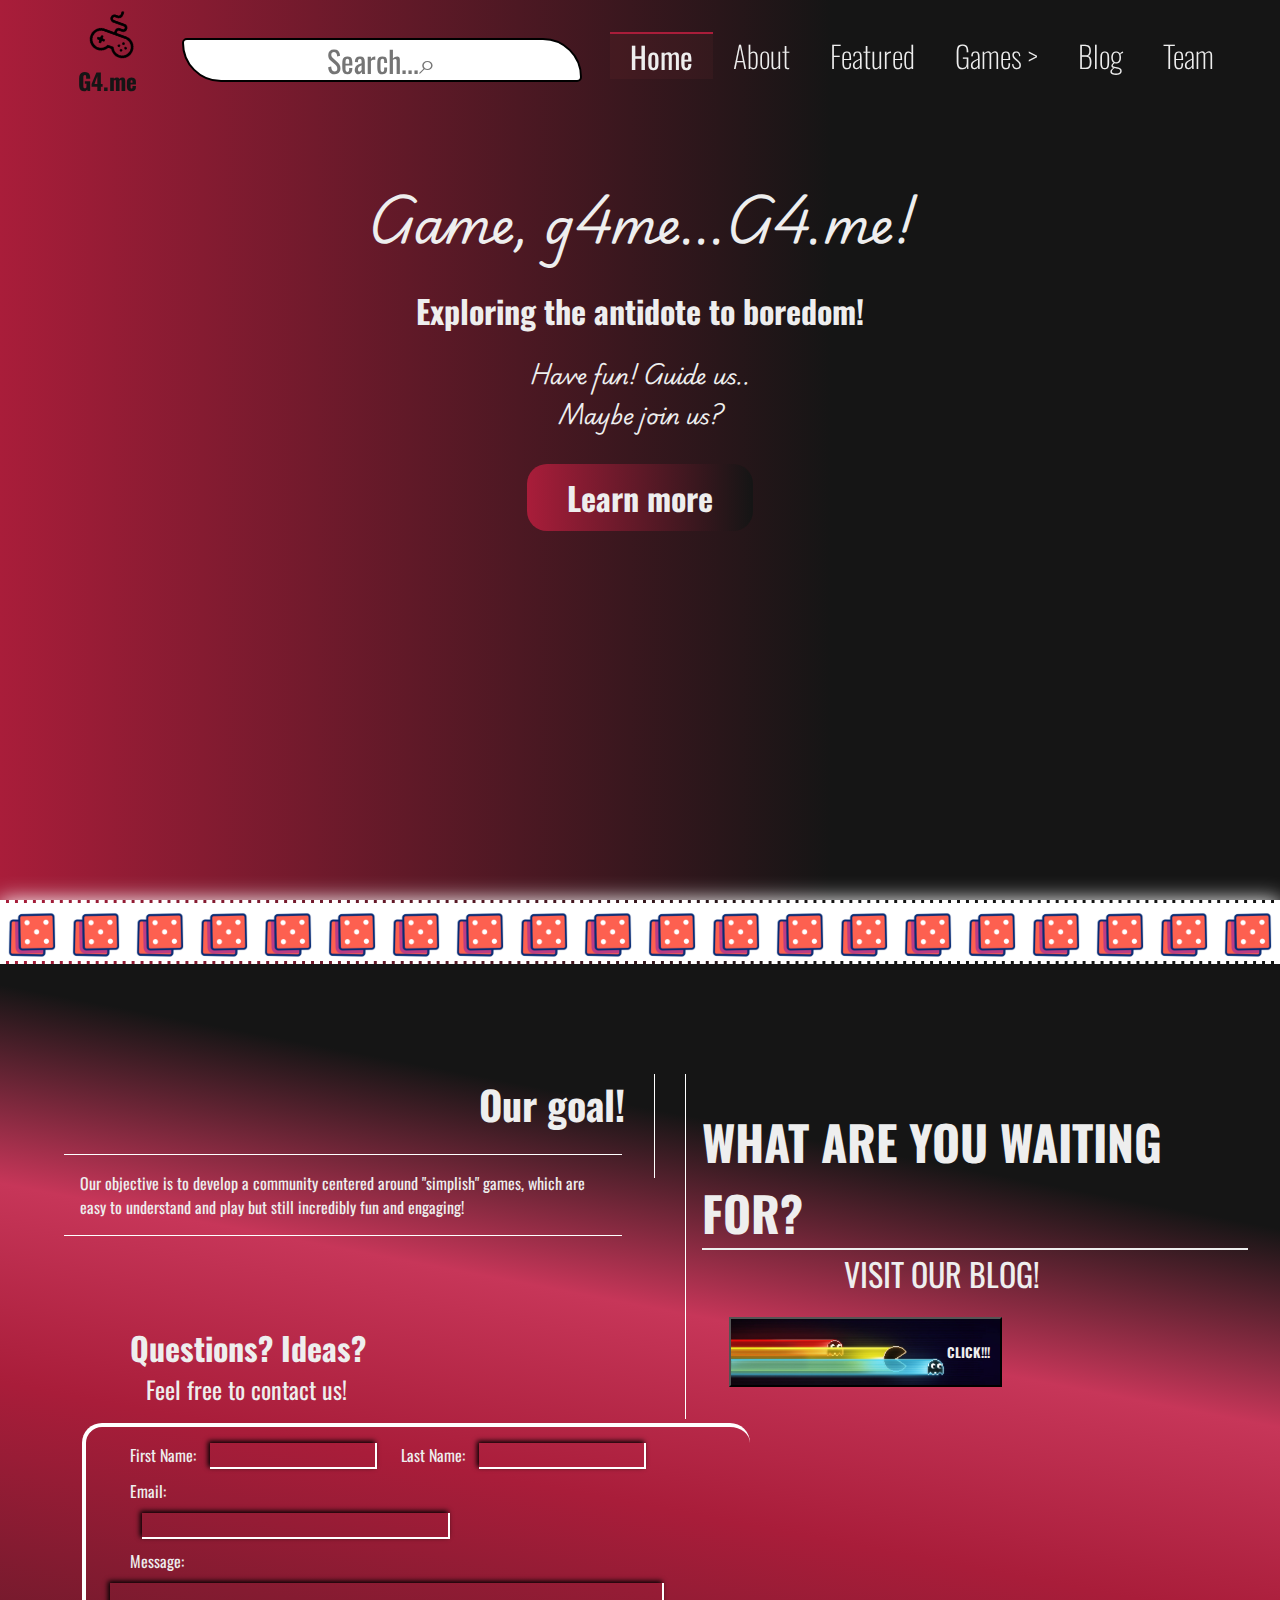
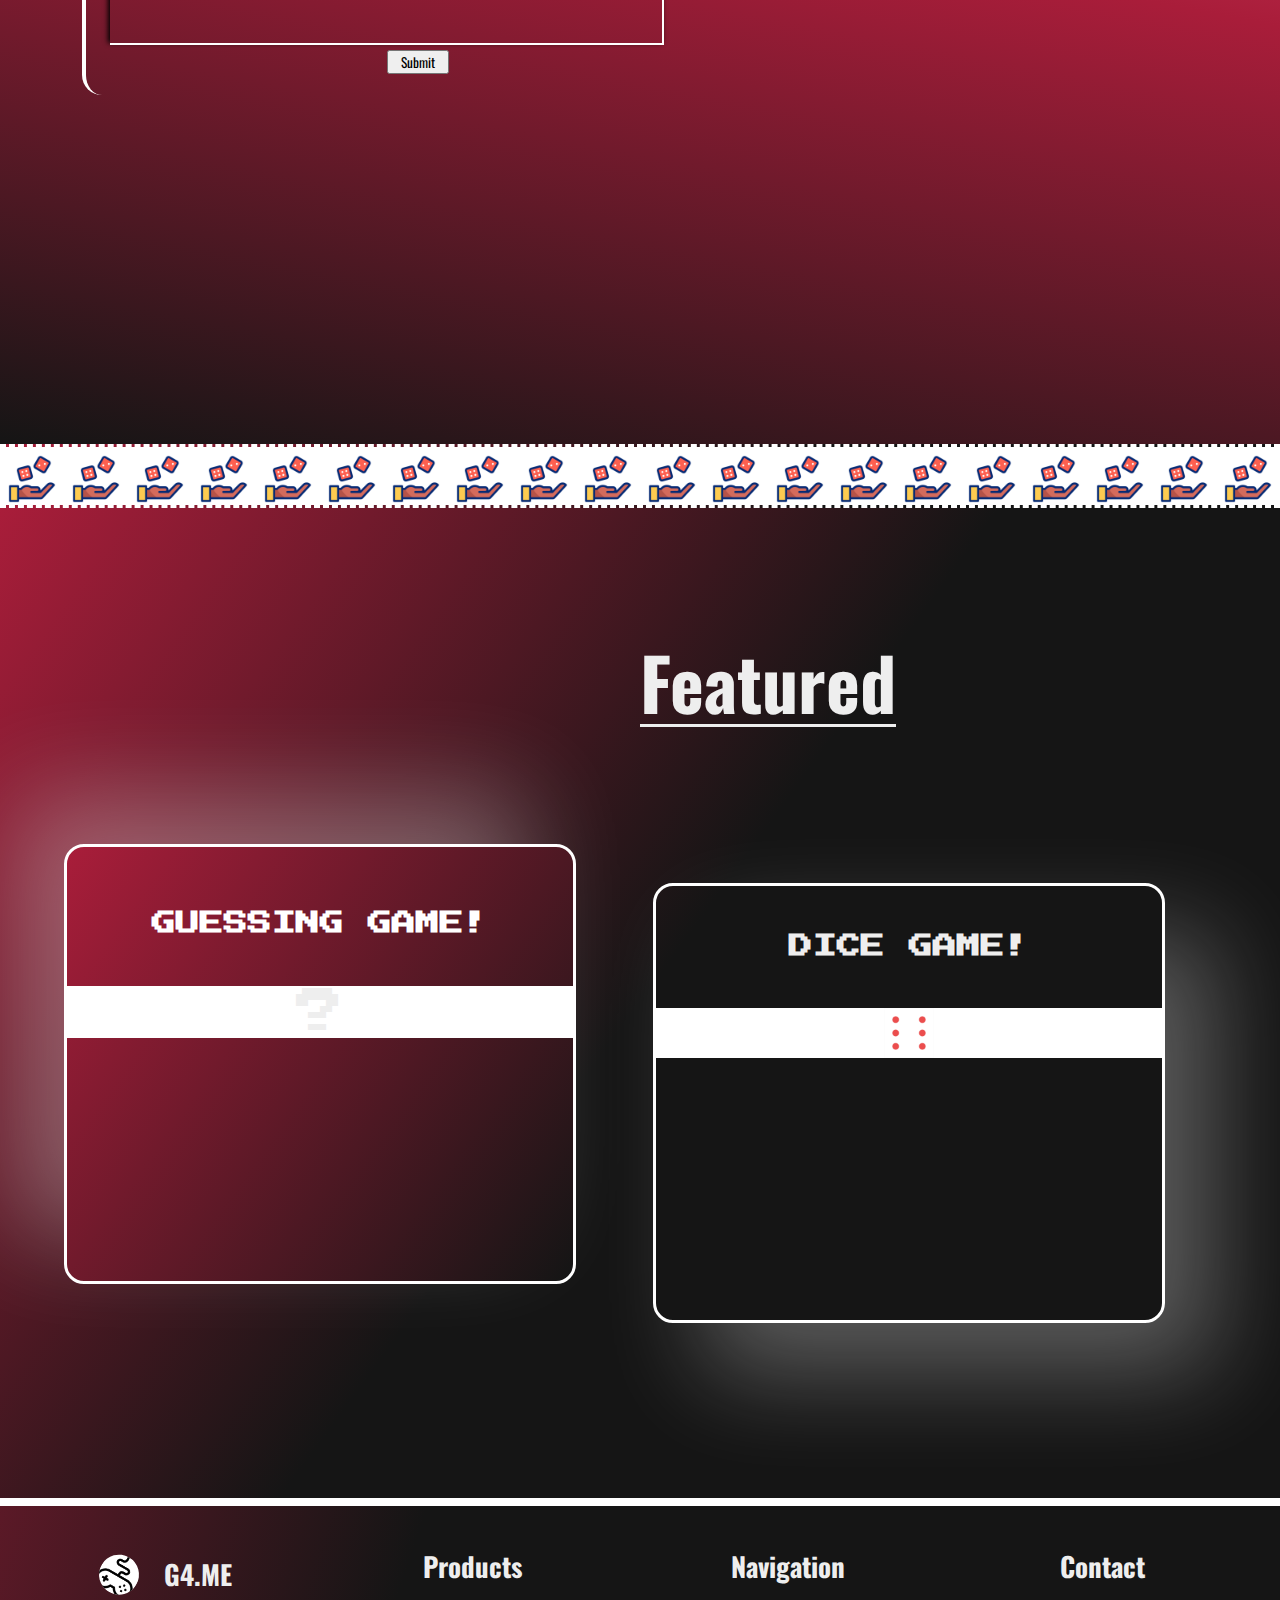
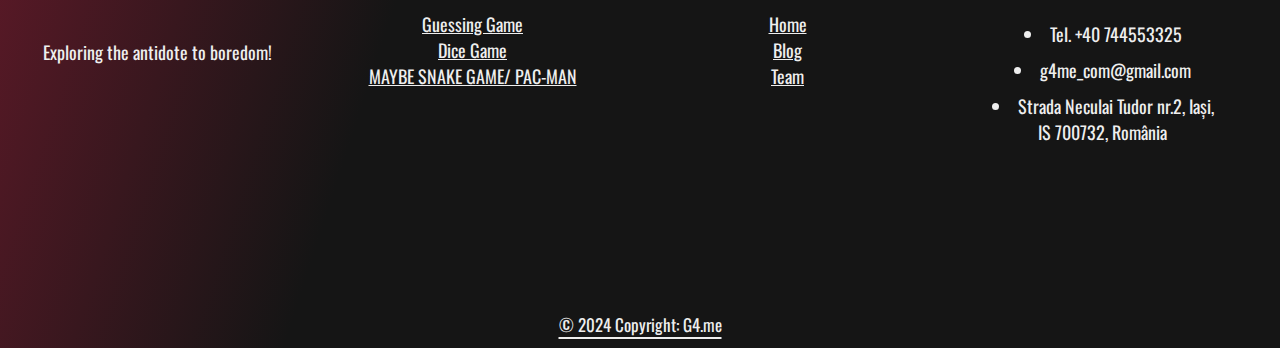
<file: index.html>
<!DOCTYPE html>
<html lang="en">
  <head>
    <meta charset="UTF-8" />
    <meta name="viewport" content="width=device-width, initial-scale=1.0" />
    <title>Project</title>
    <link rel="preconnect" href="https://fonts.googleapis.com" />
    <link rel="preconnect" href="https://fonts.gstatic.com" crossorigin />
    <link
      href="https://fonts.googleapis.com/css2?family=Oswald:wght@200..700&display=swap"
      rel="stylesheet"
    />
    <link rel="preconnect" href="https://fonts.googleapis.com" />
    <link rel="preconnect" href="https://fonts.gstatic.com" crossorigin />
    <link
      href="https://fonts.googleapis.com/css2?family=Playwrite+NZ:wght@100..400&display=swap"
      rel="stylesheet"
    />
    <link rel="stylesheet" href="styles.css" />
    <link rel="stylesheet" href="footer/footer.css" />
    <link rel="stylesheet" href="navbar/navbar-style.css" />

    <link rel="icon" href="/icon.png" />
    <!-- <link rel="stylesheet" href="/navbar/navbar-style.css" /> -->
  </head>
  <body>
    <!-- <div class="navbarr"></div> -->
    <!-- <script>
      document.addEventListener("DOMContentLoaded", function () {
        fetch("/navbar/navbar.html")
          .then((response) => response.text())
          .then((data) => {
            const navbarElement = document.querySelector(".navbarr");
            // console.log(navbarElement);
            if (navbarElement) {
              navbarElement.innerHTML = data;
              // console.log(data);
            } else {
              console.error("NAVBAR ELEM NOT FOUND");
            }
          });
      });
    </script> -->

    <!-- Navigation Bar -->
    <header>
      <div class="navbar">
        <div class="icon">
          <a href="#home"><img src="icon.png" alt="icon" id="icon-img" /></a>
          <h2 id="icon-text"><a href="#home">G4.me</a></h2>
        </div>
        <div class="search">
          <input type="text" name="" id="" placeholder="Search...⌕" />
        </div>
        <div class="nav-list--container">
          <ul class="nav-list">
            <li id="nav-home"><a href="#home">Home</a></li>
            <li id="nav-about"><a href="#about">About</a></li>
            <li id="nav-services"><a href="#services">Featured</a></li>

            <li id="nav-games">
              <a href="#games">Games <span id="nav-games--arrow"> > </span></a>
            </li>

            <li id="nav-blog">
              <a href="/blog/index.html" target="_blank">Blog</a>
            </li>
            <li id="nav-team">
              <a href="/team/index.html" id="team" target="_blank">Team</a>
            </li>
          </ul>
        </div>
        <div class="games-dropdown hidden">
          <ul>
            <li><a href="/games/dice_game/" target="_blank">Dice Game</a></li>
            <li>
              <a href="/games/guess_the_number/" target="_blank">
                Guessing Game
              </a>
            </li>
          </ul>
        </div>
      </div>
    </header>
    <!-- Hero Section -->
    <div class="hero">
      <div class="hero-container">
        <h1>Game, g4me...G4.me!</h1>
        <h2>Exploring the antidote to boredom!</h2>
        <p>Have fun! Guide us..</p>
        <p>Maybe join us?</p>
        <button id="Learn-more">Learn more</button>
      </div>
    </div>
    <!-- banner between pages -->
    <div class="meteor-rain">
      <img src="dice.gif" class="img-fluid rounded-top" alt="" />
      <img src="dice.gif" class="img-fluid rounded-top" alt="" />
      <img src="dice.gif" class="img-fluid rounded-top" alt="" />
      <img src="dice.gif" class="img-fluid rounded-top" alt="" />
      <img src="dice.gif" class="img-fluid rounded-top" alt="" />
      <img src="dice.gif" class="img-fluid rounded-top" alt="" />
      <img src="dice.gif" class="img-fluid rounded-top" alt="" />
      <img src="dice.gif" class="img-fluid rounded-top" alt="" />
      <img src="dice.gif" class="img-fluid rounded-top" alt="" />
      <img src="dice.gif" class="img-fluid rounded-top" alt="" />
      <img src="dice.gif" class="img-fluid rounded-top" alt="" />
      <img src="dice.gif" class="img-fluid rounded-top" alt="" />
      <img src="dice.gif" class="img-fluid rounded-top" alt="" />
      <img src="dice.gif" class="img-fluid rounded-top" alt="" />
      <img src="dice.gif" class="img-fluid rounded-top" alt="" />
      <img src="dice.gif" class="img-fluid rounded-top" alt="" />
      <img src="dice.gif" class="img-fluid rounded-top" alt="" />
      <img src="dice.gif" class="img-fluid rounded-top" alt="" />
      <img src="dice.gif" class="img-fluid rounded-top" alt="" />
      <img src="dice.gif" class="img-fluid rounded-top" alt="" />
    </div>

    <!-- About -->
    <div class="about">
      <div class="about--top">
        <div class="goal">
          <h2>Our goal!</h2>
          <p>
            Our objective is to develop a community centered around "simplish"
            games, which are easy to understand and play but still incredibly
            fun and engaging!
          </p>
        </div>
        <div class="visit-blog">
          <h2>WHAT ARE YOU WAITING FOR?</h2>
          <p><span>VISIT OUR BLOG!</span></p>
          <button id="btn--blog">CLICK!!!</button>
        </div>
      </div>
      <div class="contact-form--all">
        <h2 id="contact-form--header">
          Questions? Ideas? <span>Feel free to contact us!</span>
        </h2>

        <form action="" class="contact-form">
          <div class="name">
            <label for="firstname">First Name:</label>
            <input type="text" id="firstname" name="firstname" />
            <label for="lastname">Last Name:</label>
            <input type="text" id="lastname" name="lastname" />
          </div>
          <label for="email">Email:</label>
          <input type="email" name="email" id="email" />
          <label for="form-message">Message:</label>
          <input type="text" name="form-message" id="form-message" />
          <button type="submit" id="submit--btn">Submit</button>
        </form>
      </div>
    </div>

    <!-- banner between pages -->
    <div class="meteor-rain">
      <img src="casino.gif" class="img-fluid rounded-top" alt="" />
      <img src="casino.gif" class="img-fluid rounded-top" alt="" />
      <img src="casino.gif" class="img-fluid rounded-top" alt="" />
      <img src="casino.gif" class="img-fluid rounded-top" alt="" />
      <img src="casino.gif" class="img-fluid rounded-top" alt="" />
      <img src="casino.gif" class="img-fluid rounded-top" alt="" />
      <img src="casino.gif" class="img-fluid rounded-top" alt="" />
      <img src="casino.gif" class="img-fluid rounded-top" alt="" />
      <img src="casino.gif" class="img-fluid rounded-top" alt="" />
      <img src="casino.gif" class="img-fluid rounded-top" alt="" />
      <img src="casino.gif" class="img-fluid rounded-top" alt="" />
      <img src="casino.gif" class="img-fluid rounded-top" alt="" />
      <img src="casino.gif" class="img-fluid rounded-top" alt="" />
      <img src="casino.gif" class="img-fluid rounded-top" alt="" />
      <img src="casino.gif" class="img-fluid rounded-top" alt="" />
      <img src="casino.gif" class="img-fluid rounded-top" alt="" />
      <img src="casino.gif" class="img-fluid rounded-top" alt="" />
      <img src="casino.gif" class="img-fluid rounded-top" alt="" />
      <img src="casino.gif" class="img-fluid rounded-top" alt="" />
      <img src="casino.gif" class="img-fluid rounded-top" alt="" />
    </div>

    <!-- Products-Services -->
    <div class="services">
      <div id="featured--heading"><h2>Featured</h2></div>
      <div class="service1">
        <h2>GUESSING GAME!</h2>
        <p>?</p>
      </div>
      <div class="service2">
        <h2>DICE GAME!</h2>
        <div id="image--row">
          <img src="dice-6.png" alt="" />
        </div>
      </div>
    </div>

    <!-- Footer Section -->
    <footer>
      <div class="page-footer"></div>
      <script>
        document.addEventListener("DOMContentLoaded", function () {
          fetch("footer/footer.html")
            .then((response) => response.text())
            .then((data) => {
              const footerElement = document.querySelector(".page-footer");
              // console.log(footerElement);
              if (footerElement) {
                footerElement.innerHTML = data;
                // console.log(data);
              } else {
                console.error("FOOTER ELEM NOT FOUND");
              }
            });
        });
      </script>
    </footer>
  </body>
  <script type="module" src="script.js"></script>
  <script src="/navbar/navbar.js" defer></script>
</html>
</file>
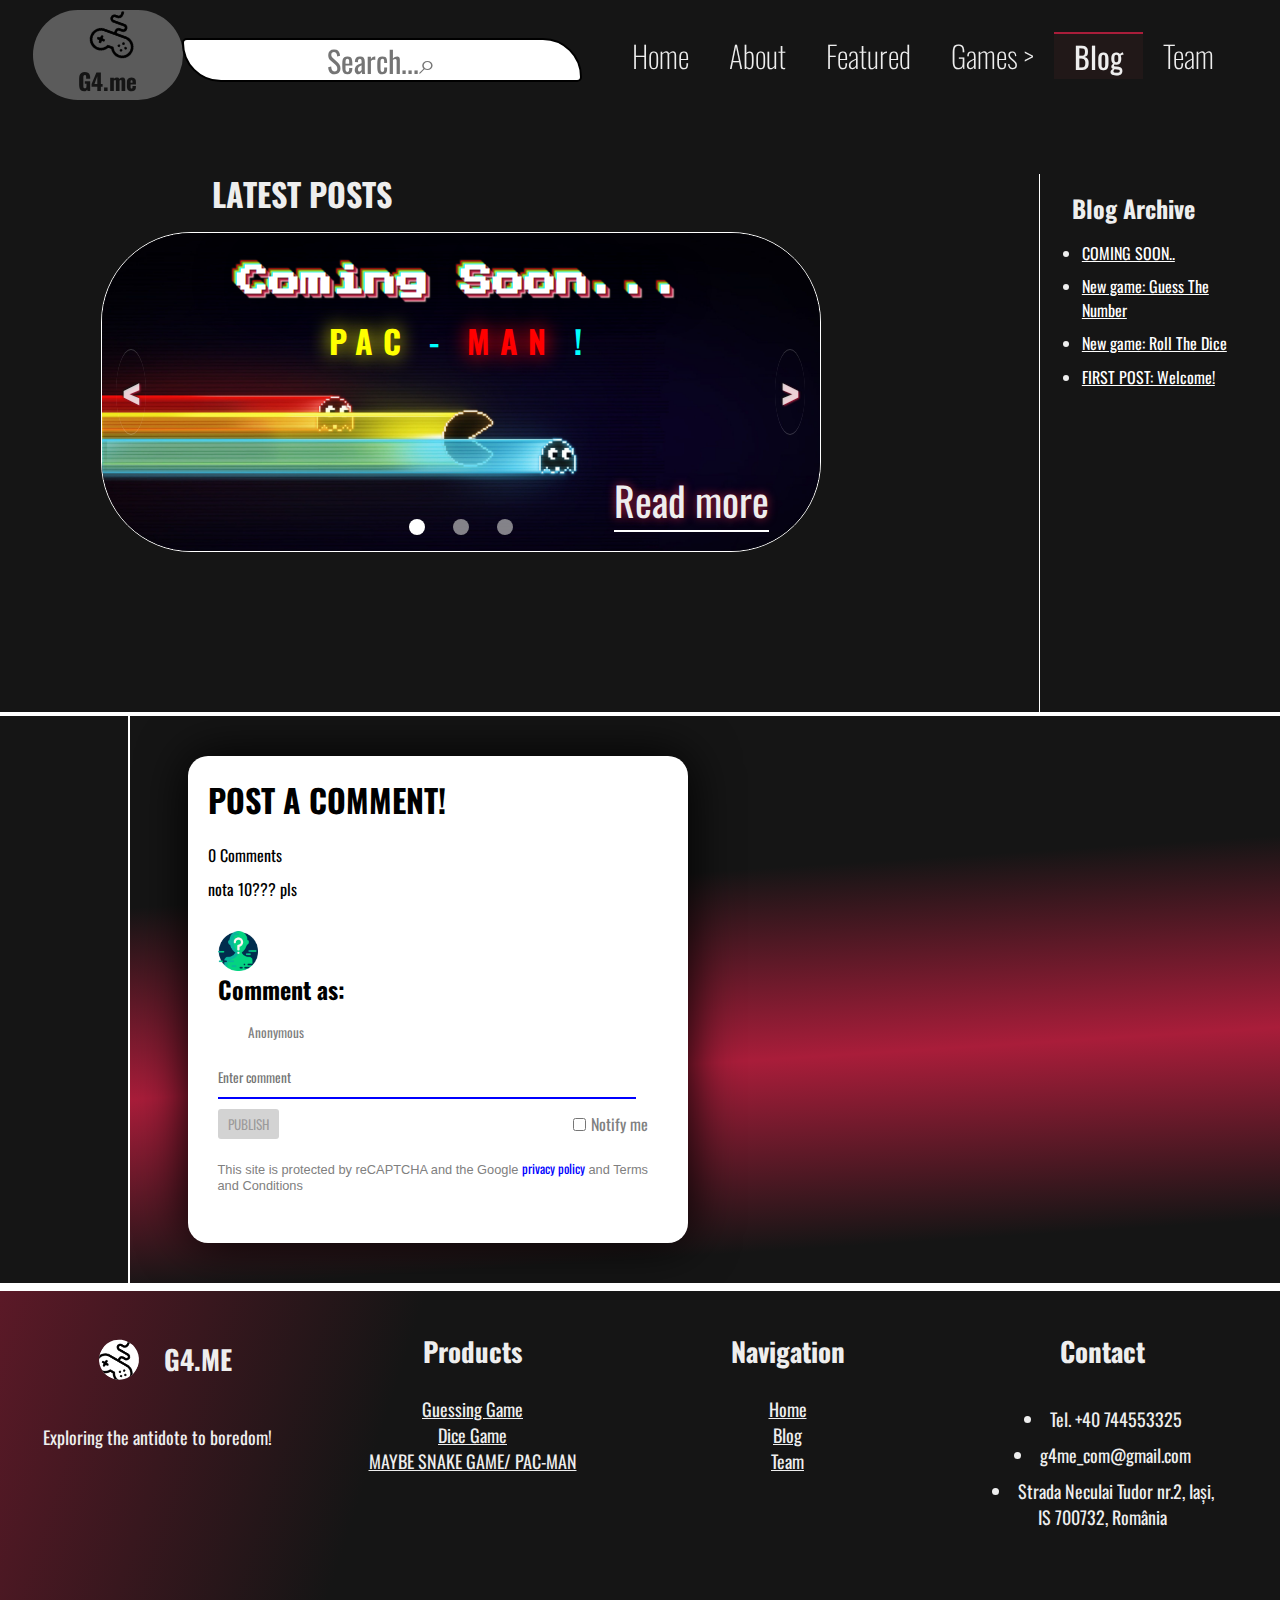
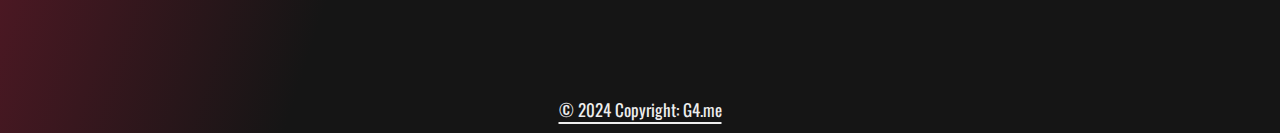
<file: blog/index.html>
<!DOCTYPE html>
<html lang="en">
  <head>
    <meta charset="UTF-8" />
    <meta name="viewport" content="width=device-width, initial-scale=1.0" />
    <title>Document</title>
    <link rel="preconnect" href="https://fonts.googleapis.com" />
    <link rel="preconnect" href="https://fonts.gstatic.com" crossorigin />
    <link
      href="https://fonts.googleapis.com/css2?family=Oswald:wght@200..700&display=swap"
      rel="stylesheet"
    />
    <link rel="preconnect" href="https://fonts.googleapis.com" />
    <link rel="preconnect" href="https://fonts.gstatic.com" crossorigin />
    <link
      href="https://fonts.googleapis.com/css2?family=Playwrite+NZ:wght@100..400&display=swap"
      rel="stylesheet"
    />
    <link rel="stylesheet" href="styles.css" />
    <link rel="stylesheet" href="/footer/footer.css" />
    <link rel="stylesheet" href="/navbar/navbar-style.css" />
    <link rel="stylesheet" href="/comments_section/comments-style.css" />
  </head>
  <body>
    <!-- Navigation Bar -->
    <header>
      <div class="navbar">
        <div class="icon">
          <a href="/#home"><img src="/icon.png" alt="icon" id="icon-img" /></a>
          <h2 id="icon-text"><a href="/#home">G4.me</a></h2>
        </div>
        <div class="search">
          <input type="text" name="" id="" placeholder="Search...⌕" />
        </div>
        <div class="nav-list--container">
          <ul class="nav-list">
            <li id="nav-home"><a href="/#home">Home</a></li>
            <li id="nav-about"><a href="/#about">About</a></li>
            <li id="nav-services"><a href="/#services">Featured</a></li>

            <li id="nav-games">
              <a href="#games">Games <span id="nav-games--arrow"> > </span></a>
            </li>

            <li id="nav-blog">
              <a href="/blog/index.html">Blog</a>
            </li>
            <li id="nav-team">
              <a href="/team/index.html" id="team" target="_blank">Team</a>
            </li>
          </ul>
        </div>
        <div class="games-dropdown hidden">
          <ul>
            <li><a href="/games/dice_game/" target="_blank">Dice Game</a></li>
            <li>
              <a href="/games/guess_the_number/" target="_blank">
                Guessing Game
              </a>
            </li>
          </ul>
        </div>
      </div>
    </header>
    <div class="contents">
      <!-- SLIDER -->
      <div class="slider-all">
        <h2 id="slider-header">LATEST POSTS</h2>
        <div class="slider-container">
          <button class="slider-btns" id="slider-prev"><</button>
          <div class="slide slide--1">
            <h1>Coming Soon...</h1>
            <h2><span id="pac">PAC</span> - <span id="man"> MAN </span>!</h2>
            <a href="posts/post4/post4.html" class="read-more">Read more</a>
          </div>
          <div class="slide slide--2">
            <h1>New game!</h1>
            <h2>Guess The Number!</h2>
            <a href="posts/post3/post3.html" class="read-more">Read more</a>
          </div>
          <div class="slide slide--3">
            <h1>New game!</h1>
            <h2>Roll The Dice!</h2>
            <h3>
              <span class="emoji">🔥🔥</span>Local 2-Player<span class="emoji"
                >🔥🔥</span
              >
            </h3>
            <a href="posts/post2/post2.html" class="read-more">Read more</a>
          </div>
          <button class="slider-btns" id="slider-next">></button>
          <div class="dots"></div>
        </div>
      </div>
      <div class="blog-archive">
        <h2>Blog Archive</h2>
        <ul id="blog-archive--list">
          <li><a href="posts/post4/post4.html">COMING SOON..</a></li>
          <li>
            <a href="posts/post3/post3.html">New game: Guess The Number</a>
          </li>
          <li><a href="posts/post2/post2.html">New game: Roll The Dice</a></li>
          <li><a href="posts/post1/post1.html">FIRST POST: Welcome!</a></li>
        </ul>
      </div>
    </div>

    <!-- COMMENTS SECTION -->
    <div class="outside--comments">
      <div class="container-for--border">
        <div class="container">
          <div class="head">
            <h1>Post a Comment!</h1>
          </div>
          <div><span id="comment">0</span> Comments</div>
          <div class="nota10-text">
            <p>nota 10??? pls</p>
          </div>
          <div class="comments"></div>
          <div class="commentbox">
            <img src="/comments_section/unknown.png" alt="" />
            <h2>Comment as:</h2>
            <input type="text" value="Anonymous" class="user" />

            <div class="commentinput">
              <input
                type="text"
                placeholder="Enter comment"
                class="usercomment"
              />
              <div class="buttons">
                <button type="submit" disabled id="publish">Publish</button>
                <div class="notify">
                  <input type="checkbox" class="notifyinput" /><span
                    >Notify me</span
                  >
                </div>
              </div>
            </div>
            <p class="policy">
              This site is protected by reCAPTCHA and the Google
              <a href="">privacy policy</a> and Terms and Conditions
            </p>
          </div>
        </div>
      </div>
    </div>
    <!-- FOOTER -->

    <footer>
      <div class="page-footer"></div>
      <script>
        document.addEventListener("DOMContentLoaded", function () {
          fetch("../footer/footer.html")
            .then((response) => response.text())
            .then((data) => {
              const footerElement = document.querySelector(".page-footer");
              // console.log(footerElement);
              if (footerElement) {
                footerElement.innerHTML = data;
                // console.log(data);
              } else {
                console.error("FOOTER ELEM NOT FOUND");
              }
            });
        });
      </script>
    </footer>
  </body>

  <script src="script.js"></script>
  <script src="/navbar/navbar.js" defer></script>
  <script src="/comments_section/script.js"></script>
</html>
</file>
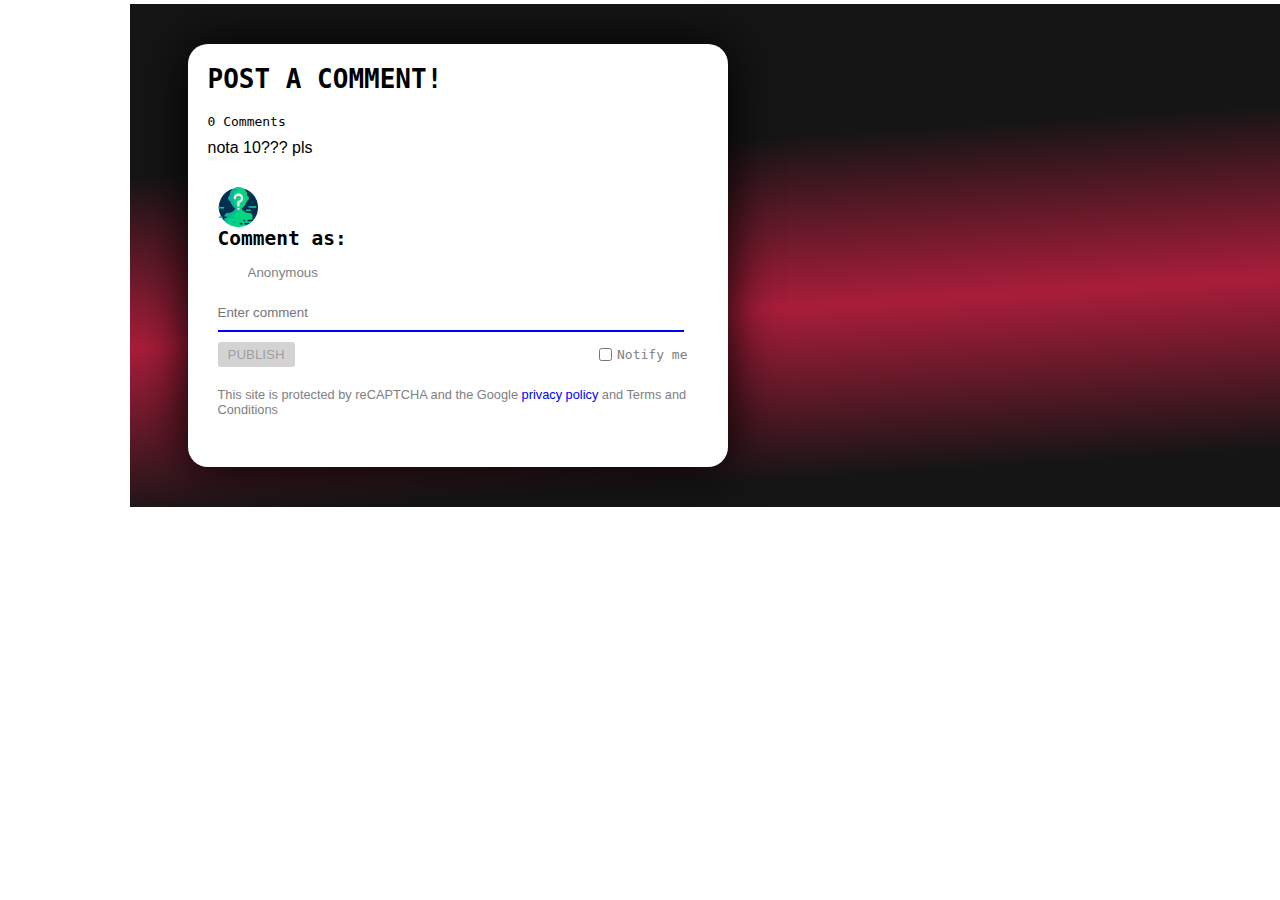
<file: comments_section/index.html>
<!DOCTYPE html>
<html lang="en">
  <head>
    <meta charset="UTF-8" />
    <meta name="viewport" content="width=device-width, initial-scale=1.0" />
    <link rel="stylesheet" href="comments-style.css" />
    <title>Document</title>
  </head>
  <body>
    <!-- COMMENTS SECTION -->
    <div class="outside--comments">
      <div class="container-for--border">
        <div class="container">
          <div class="head">
            <h1>Post a Comment!</h1>
          </div>
          <div><span id="comment">0</span> Comments</div>
          <div class="nota10-text">
            <p>nota 10??? pls</p>
          </div>
          <div class="comments"></div>
          <div class="commentbox">
            <img src="unknown.png" alt="" />
            <h2>Comment as:</h2>
            <input type="text" value="Anonymous" class="user" />

            <div class="commentinput">
              <input
                type="text"
                placeholder="Enter comment"
                class="usercomment"
              />
              <div class="buttons">
                <button type="submit" disabled id="publish">Publish</button>
                <div class="notify">
                  <input type="checkbox" class="notifyinput" /><span
                    >Notify me</span
                  >
                </div>
              </div>
            </div>
            <p class="policy">
              This site is protected by reCAPTCHA and the Google
              <a href="">privacy policy</a> and Terms and Conditions
            </p>
          </div>
        </div>
      </div>
    </div>
  </body>
  <script src="script.js"></script>
</html>
</file>
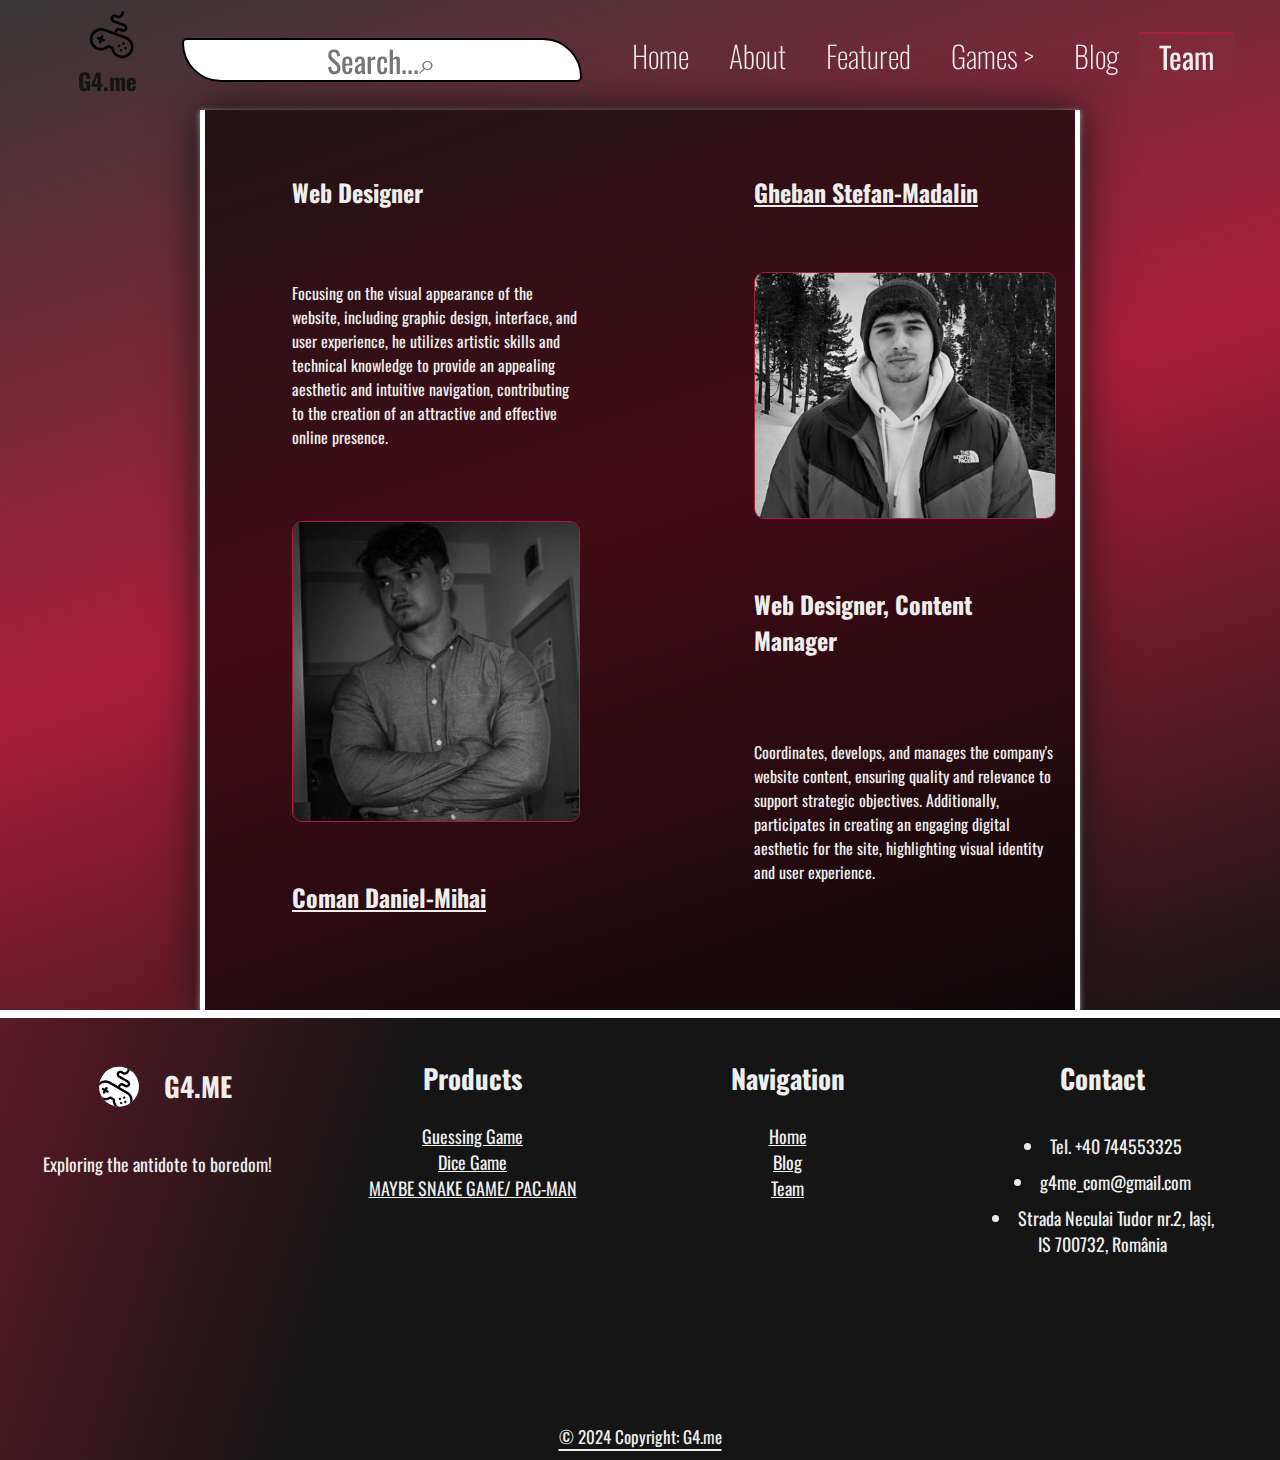
<file: team/index.html>
<!DOCTYPE html>
<html lang="en">
  <head>
    <meta charset="UTF-8" />
    <meta name="viewport" content="width=device-width, initial-scale=1.0" />
    <link rel="preconnect" href="https://fonts.googleapis.com" />
    <link rel="preconnect" href="https://fonts.gstatic.com" crossorigin />
    <link
      href="https://fonts.googleapis.com/css2?family=Oswald:wght@200..700&display=swap"
      rel="stylesheet"
    />
    <link rel="preconnect" href="https://fonts.googleapis.com" />
    <link rel="preconnect" href="https://fonts.gstatic.com" crossorigin />
    <link
      href="https://fonts.googleapis.com/css2?family=Playwrite+NZ:wght@100..400&display=swap"
      rel="stylesheet"
    />

    <link rel="stylesheet" href="/navbar/navbar-style.css" />
    <link rel="stylesheet" href="team-style.css" />
    <link rel="stylesheet" href="/footer/footer.css" />
    <title>TEAM</title>
  </head>
  <body>
    <!-- Navigation Bar -->
    <header>
      <div class="navbar">
        <div class="icon">
          <a href="/#home"><img src="/icon.png" alt="icon" id="icon-img" /></a>
          <h2 id="icon-text"><a href="/#home">G4.me</a></h2>
        </div>
        <div class="search">
          <input type="text" name="" id="" placeholder="Search...⌕" />
        </div>
        <div class="nav-list--container">
          <ul class="nav-list">
            <li id="nav-home"><a href="/#home">Home</a></li>
            <li id="nav-about"><a href="/#about">About</a></li>
            <li id="nav-services"><a href="/#services">Featured</a></li>

            <li id="nav-games">
              <a href="#games">Games <span id="nav-games--arrow"> > </span></a>
            </li>

            <li id="nav-blog">
              <a href="/blog/index.html" target="_blank">Blog</a>
            </li>
            <li id="nav-team">
              <a href="/team/index.html" id="team" target="_blank">Team</a>
            </li>
          </ul>
        </div>
        <div class="games-dropdown hidden">
          <ul>
            <li><a href="/games/dice_game/" target="_blank">Dice Game</a></li>
            <li>
              <a href="/games/guess_the_number/" target="_blank">
                Guessing Game
              </a>
            </li>
          </ul>
        </div>
      </div>

      <div class="team-hero">
        <div class="persoane">
          <div class="persoana--0">
            <h2>Web Designer</h2>
            <p id="p-daniel">
              Focusing on the visual appearance of the website, including
              graphic design, interface, and user experience, he utilizes
              artistic skills and technical knowledge to provide an appealing
              aesthetic and intuitive navigation, contributing to the creation
              of an attractive and effective online presence.
            </p>
            <div class="blurred-icon">
              <button class="CV" id="cv-daniel">C.V.</button>
              <img src="/team/daniel.webp" alt="" srcset="" />
            </div>
            <h2 class="nume">Coman Daniel-Mihai</h2>
          </div>
          <div class="persoana--1">
            <h2 class="nume">Gheban Stefan-Madalin</h2>
            <div class="blurred-icon">
              <button class="CV" id="cv-stefan">C.V.</button>
              <img src="/team/stefan.webp" alt="" srcset="" />
            </div>
            <h2>Web Designer, Content Manager</h2>
            <p id="p-stefan">
              Coordinates, develops, and manages the company's website content,
              ensuring quality and relevance to support strategic objectives.
              Additionally, participates in creating an engaging digital
              aesthetic for the site, highlighting visual identity and user
              experience.
            </p>
          </div>
        </div>
      </div>
    </header>

    <!-- Footer Section -->
    <footer>
      <div class="page-footer"></div>
      <script>
        document.addEventListener("DOMContentLoaded", function () {
          fetch("/footer/footer.html")
            .then((response) => response.text())
            .then((data) => {
              const footerElement = document.querySelector(".page-footer");
              // console.log(footerElement);
              if (footerElement) {
                footerElement.innerHTML = data;
                // console.log(data);
              } else {
                console.error("FOOTER ELEM NOT FOUND");
              }
            });
        });
      </script>
    </footer>
  </body>
  <script src="team.js"></script>
  <script src="/navbar/navbar.js"></script>
</html>
</file>
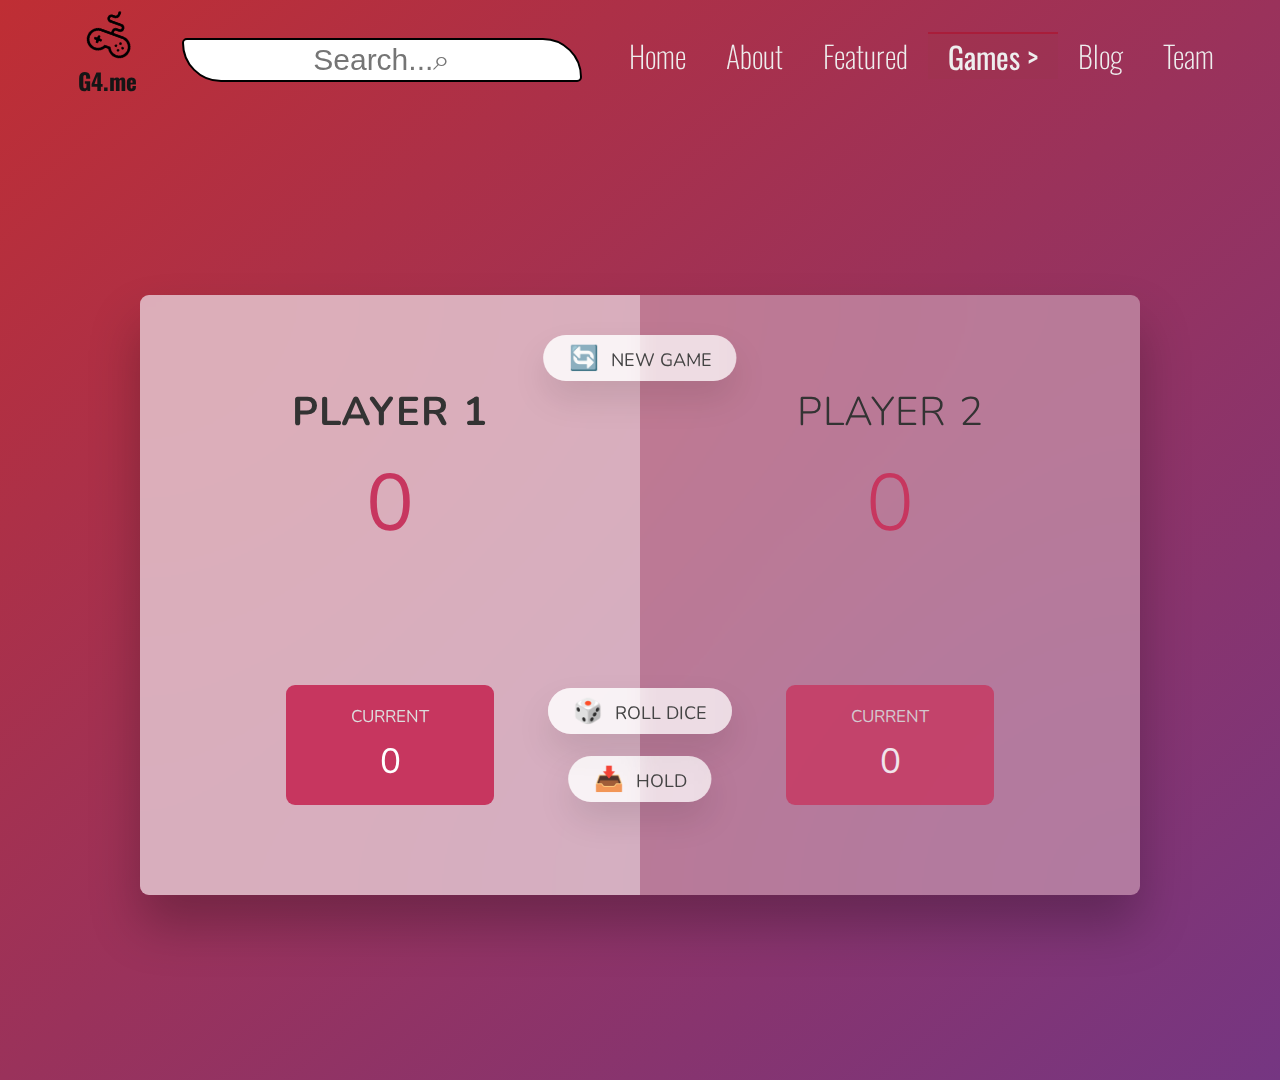
<file: games/dice_game/index.html>
<!DOCTYPE html>
<html lang="en">
  <head>
    <meta charset="UTF-8" />
    <meta name="viewport" content="width=device-width, initial-scale=1.0" />
    <meta http-equiv="X-UA-Compatible" content="ie=edge" />
    <link rel="stylesheet" href="/navbar/navbar-style.css" />
    <link rel="stylesheet" href="style.css" />
    <title>Pig Game</title>
    <link rel="preconnect" href="https://fonts.googleapis.com" />
    <link rel="preconnect" href="https://fonts.gstatic.com" crossorigin />
    <link
      href="https://fonts.googleapis.com/css2?family=Oswald:wght@200..700&display=swap"
      rel="stylesheet"
    />
    <link rel="preconnect" href="https://fonts.googleapis.com" />
    <link rel="preconnect" href="https://fonts.gstatic.com" crossorigin />
    <link
      href="https://fonts.googleapis.com/css2?family=Playwrite+NZ:wght@100..400&display=swap"
      rel="stylesheet"
    />
  </head>
  <body>
    <!-- Navigation Bar -->
    <header>
      <div class="navbar">
        <div class="icon">
          <a href="/#home"><img src="/icon.png" alt="icon" id="icon-img" /></a>
          <h2 id="icon-text"><a href="/#home">G4.me</a></h2>
        </div>
        <div class="search">
          <input type="text" name="" id="" placeholder="Search...⌕" />
        </div>
        <div class="nav-list--container">
          <ul class="nav-list">
            <li id="nav-home"><a href="/#home">Home</a></li>
            <li id="nav-about"><a href="/#about">About</a></li>
            <li id="nav-services"><a href="/#services">Featured</a></li>

            <li id="nav-games">
              <a href="#games">Games <span id="nav-games--arrow"> > </span></a>
            </li>

            <li id="nav-blog">
              <a href="/blog/index.html" target="_blank">Blog</a>
            </li>
            <li id="nav-team">
              <a href="/team/index.html" id="team" target="_blank">Team</a>
            </li>
          </ul>
        </div>
        <div class="games-dropdown hidden">
          <ul>
            <li><a href="/games/dice_game/" target="_blank">Dice Game</a></li>
            <li>
              <a href="/games/guess_the_number/" target="_blank">
                Guessing Game
              </a>
            </li>
          </ul>
        </div>
      </div>
    </header>
    <div class="body2">
      <main>
        <section class="player player--0 player--active">
          <h2 class="name" id="name--0">Player 1</h2>
          <p class="score" id="score--0">43</p>
          <div class="current">
            <p class="current-label">Current</p>
            <p class="current-score" id="current--0">0</p>
          </div>
        </section>
        <section class="player player--1">
          <h2 class="name" id="name--1">Player 2</h2>
          <p class="score" id="score--1">24</p>
          <div class="current">
            <p class="current-label">Current</p>
            <p class="current-score" id="current--1">0</p>
          </div>
        </section>

        <img src="dice-5.png" alt="Playing dice" class="dice" />
        <button class="btn btn--new">🔄 New game</button>
        <button class="btn btn--roll">🎲 Roll dice</button>
        <button class="btn btn--hold">📥 Hold</button>
      </main>
      <script src="script.js"></script>
      <script src="/navbar/navbar.js"></script>
    </div>
  </body>
</html>
</file>
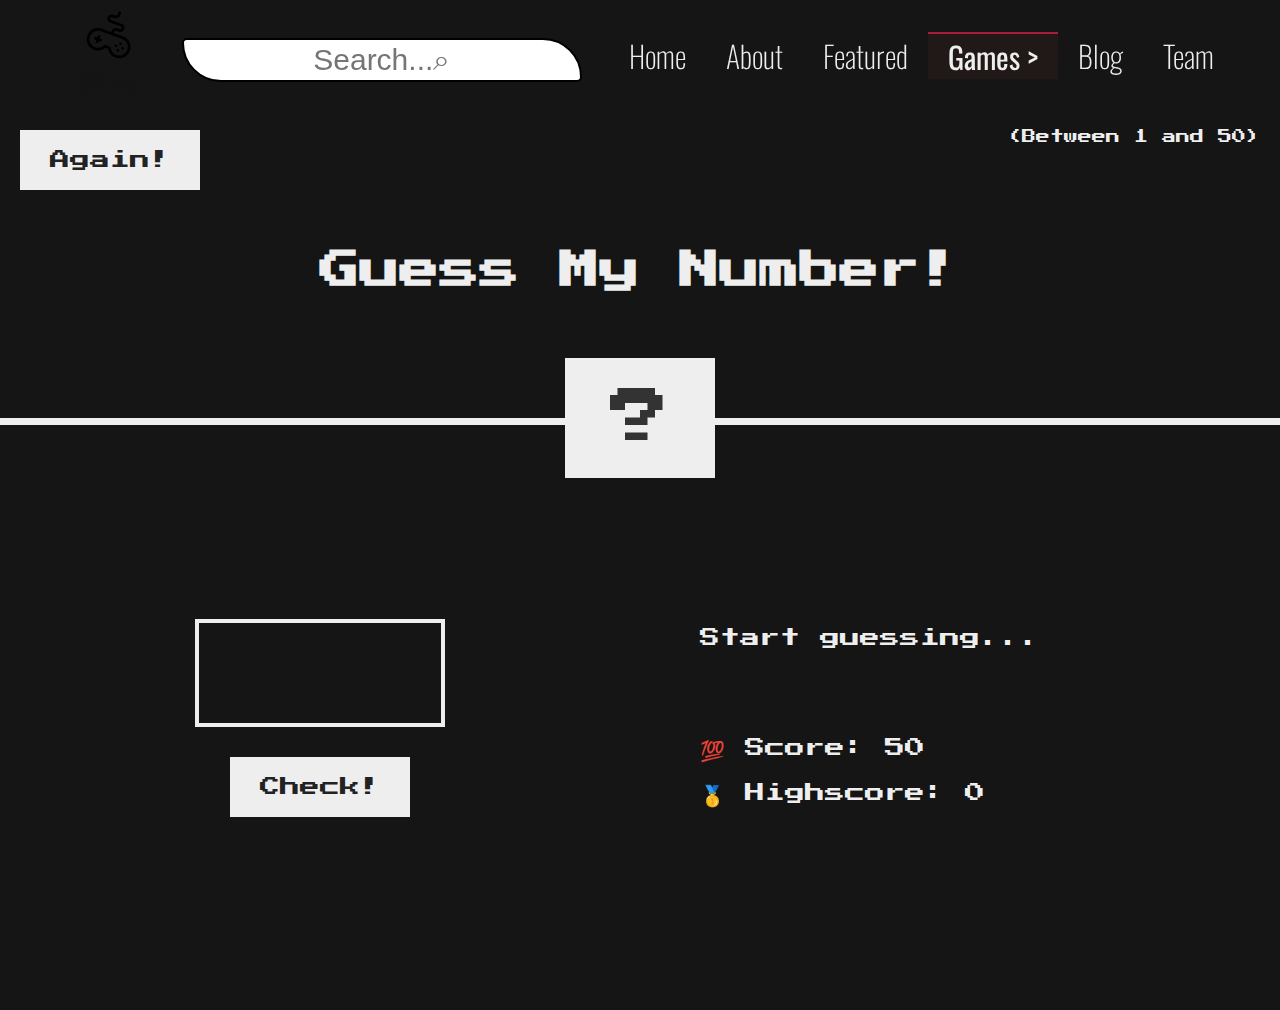
<file: games/guess_the_number/index.html>
<!DOCTYPE html>
<html lang="en">
  <head>
    <meta charset="UTF-8" />
    <meta name="viewport" content="width=device-width, initial-scale=1.0" />
    <meta http-equiv="X-UA-Compatible" content="ie=edge" />
    <title>Guess My Number!</title>
    <link rel="preconnect" href="https://fonts.googleapis.com" />
    <link rel="preconnect" href="https://fonts.gstatic.com" crossorigin />
    <link
      href="https://fonts.googleapis.com/css2?family=Oswald:wght@200..700&display=swap"
      rel="stylesheet"
    />
    <link
      href="https://fonts.googleapis.com/css2?family=Playwrite+NZ:wght@100..400&display=swap"
      rel="stylesheet"
    />
    <link rel="stylesheet" href="/navbar/navbar-style.css" />
    <link rel="stylesheet" href="style.css" />
  </head>
  <body>
    <!-- Navigation Bar -->
    <header>
      <div class="navbar">
        <div class="icon">
          <a href="/#home"><img src="/icon.png" alt="icon" id="icon-img" /></a>
          <h2 id="icon-text"><a href="/#home">G4.me</a></h2>
        </div>
        <div class="search">
          <input type="text" name="" id="" placeholder="Search...⌕" />
        </div>
        <div class="nav-list--container">
          <ul class="nav-list">
            <li id="nav-home"><a href="/#home">Home</a></li>
            <li id="nav-about"><a href="/#about">About</a></li>
            <li id="nav-services"><a href="/#services">Featured</a></li>

            <li id="nav-games">
              <a href="#games">Games <span id="nav-games--arrow"> > </span></a>
            </li>

            <li id="nav-blog">
              <a href="/blog/index.html" target="_blank">Blog</a>
            </li>
            <li id="nav-team">
              <a href="/team/index.html" id="team" target="_blank">Team</a>
            </li>
          </ul>
        </div>
        <div class="games-dropdown hidden">
          <ul>
            <li><a href="/games/dice_game/" target="_blank">Dice Game</a></li>
            <li>
              <a href="/games/guess_the_number/" target="_blank">
                Guessing Game
              </a>
            </li>
          </ul>
        </div>
      </div>
    </header>
    <div class="body2">
      <div class="header2">
        <h1>Guess My Number!</h1>
        <p class="between">(Between 1 and 50)</p>
        <button class="btn again">Again!</button>
        <div class="number">?</div>
      </div>
      <main>
        <section class="left">
          <input type="number" class="guess" />
          <button class="btn check">Check!</button>
        </section>
        <section class="right">
          <p class="message">Start guessing...</p>
          <p class="label-score">💯 Score: <span class="score">50</span></p>
          <p class="label-highscore">
            🥇 Highscore: <span class="highscore">0</span>
          </p>
        </section>
      </main>
    </div>
    <script src="/navbar/navbar.js"></script>
    <script src="script.js"></script>
  </body>
</html>
</file>
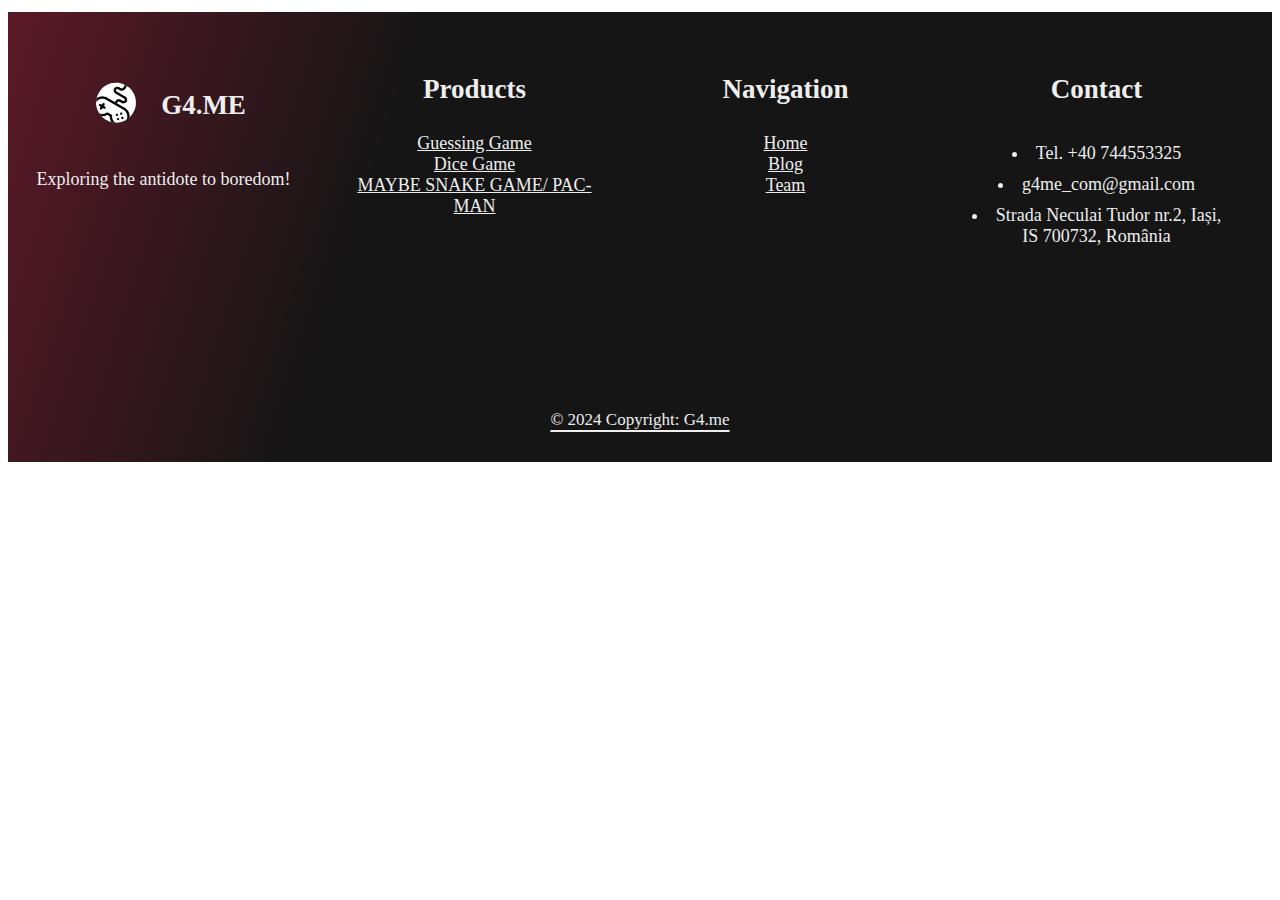
<file: footer/footer.html>
<!DOCTYPE html>
<html lang="en">
  <head>
    <meta charset="UTF-8" />
    <meta name="viewport" content="width=device-width, initial-scale=1.0" />
    <link rel="stylesheet" href="/footer/footer.css" />
    <title>Footer</title>
  </head>
  <body>
    <footer>
      <div class="page-footer">
        <div class="column">
          <h2><img src="/icon.png" class="footer-icon" />G4.ME</h2>

          <p id="p-footer">Exploring the antidote to boredom!</p>
        </div>
        <div class="column column2">
          <h2>Products</h2>
          <ul class="footer-products">
            <li>
              <a href="/games/guess_the_number/index.html">Guessing Game</a>
            </li>
            <li><a href="/games/dice_game//index.html">Dice Game</a></li>
            <li>
              <a href="/blog/posts/post4/post4.html"
                >MAYBE SNAKE GAME/ PAC-MAN</a
              >
            </li>
          </ul>
        </div>
        <div class="column">
          <h2>Navigation</h2>
          <ul class="footer-nav">
            <li><a href="/index.html">Home</a></li>
            <!-- <li><a href="/index.html#about">About</a></li> -->
            <!-- <li><a href="/index.html#services">Services</a></li> -->
            <li><a href="/blog/index.html">Blog</a></li>
            <li><a href="/team/index.html">Team</a></li>
          </ul>
        </div>
        <div class="column column4">
          <h2>Contact</h2>
          <ul class="footer-contact">
            <li>Tel. +40 744553325</li>
            <li>g4me_com@gmail.com</li>
            <li>
              Strada Neculai Tudor nr.2, Iași,<br />
              IS 700732, România
            </li>
          </ul>
        </div>
        <div class="copyright">
          <p id="copyright">© 2024 Copyright: G4.me</p>
        </div>
      </div>
    </footer>
  </body>
</html>
</file>
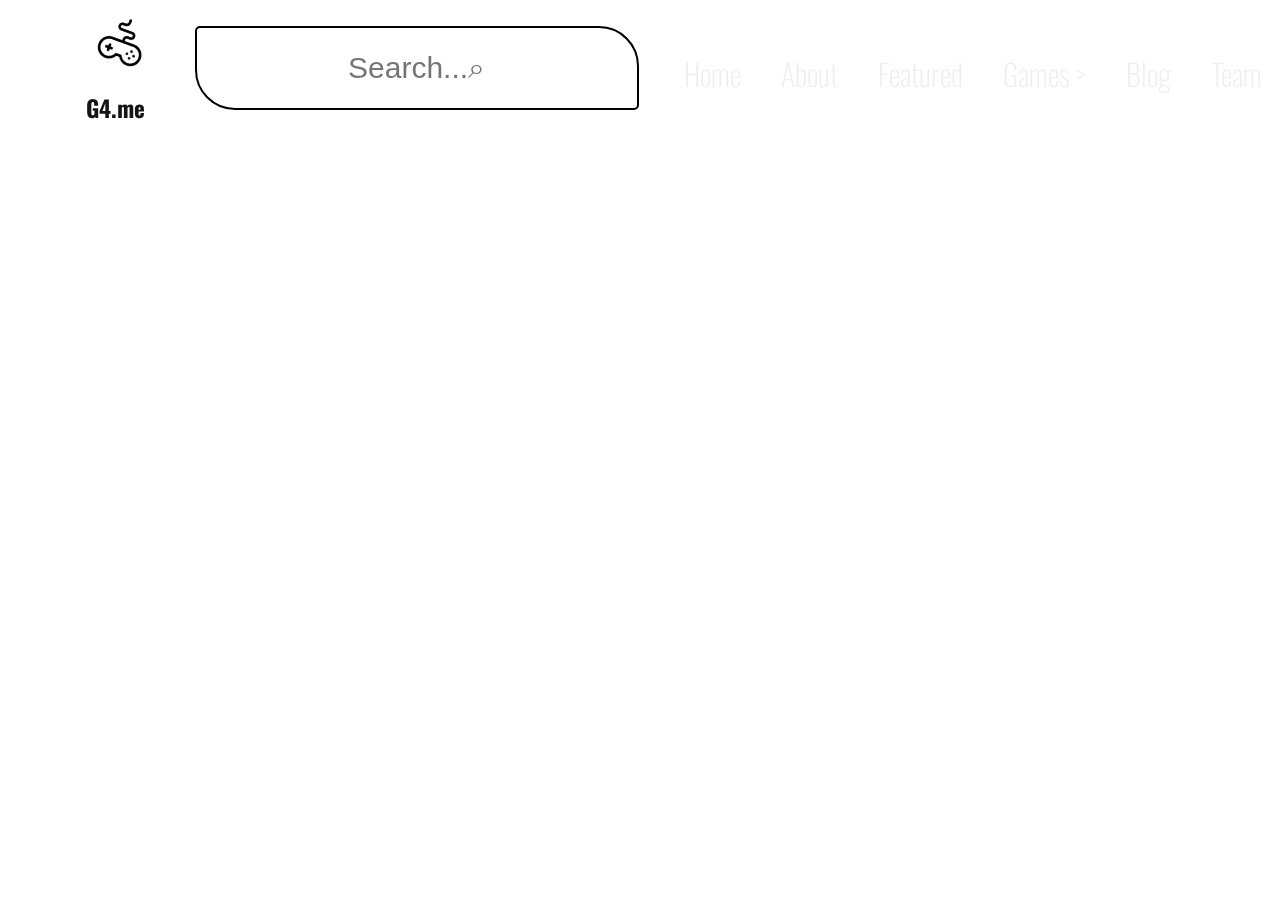
<file: navbar/navbar.html>
<!DOCTYPE html>
<html lang="en">
  <head>
    <meta charset="UTF-8" />
    <meta name="viewport" content="width=device-width, initial-scale=1.0" />
    <title>NAVBARRRR</title>
    <link rel="preconnect" href="https://fonts.googleapis.com" />
    <link rel="preconnect" href="https://fonts.gstatic.com" crossorigin />
    <link
      href="https://fonts.googleapis.com/css2?family=Oswald:wght@200..700&display=swap"
      rel="stylesheet"
    />
    <link rel="preconnect" href="https://fonts.googleapis.com" />
    <link rel="preconnect" href="https://fonts.gstatic.com" crossorigin />
    <link
      href="https://fonts.googleapis.com/css2?family=Playwrite+NZ:wght@100..400&display=swap"
      rel="stylesheet"
    />
    <link rel="stylesheet" href="navbar-style.css" />
    <link rel="icon" href="/icon.png" />
  </head>
  <body>
    <!-- Navigation Bar -->
    <div class="navbar">
      <div class="icon">
        <a href="../#home"><img src="icon.png" alt="icon" id="icon-img" /></a>
        <h2 id="icon-text"><a href="../#home">G4.me</a></h2>
      </div>
      <div class="search">
        <input type="text" name="" id="" placeholder="Search...⌕" />
      </div>
      <div class="nav-list--container">
        <ul class="nav-list">
          <li id="nav-home"><a href="#home">Home</a></li>
          <li id="nav-about"><a href="#about">About</a></li>
          <li id="nav-services"><a href="#services">Featured</a></li>

          <li id="nav-games">
            <a href="#games">Games <span id="nav-games--arrow"> > </span></a>
          </li>

          <li id="nav-blog">
            <a href="/blog/index.html" target="_blank">Blog</a>
          </li>
          <li id="nav-team">
            <a href="/team/index.html" id="team" target="_blank">Team</a>
          </li>
        </ul>
      </div>
      <div class="games-dropdown hidden">
        <ul>
          <li><a href="/games/dice_game/" target="_blank">Dice Game</a></li>
          <li>
            <a href="/games/guess_the_number/" target="_blank">Guessing Game</a>
          </li>
        </ul>
      </div>
    </div>
  </body>
  <script src="navbar.js"></script>
</html>
</file>
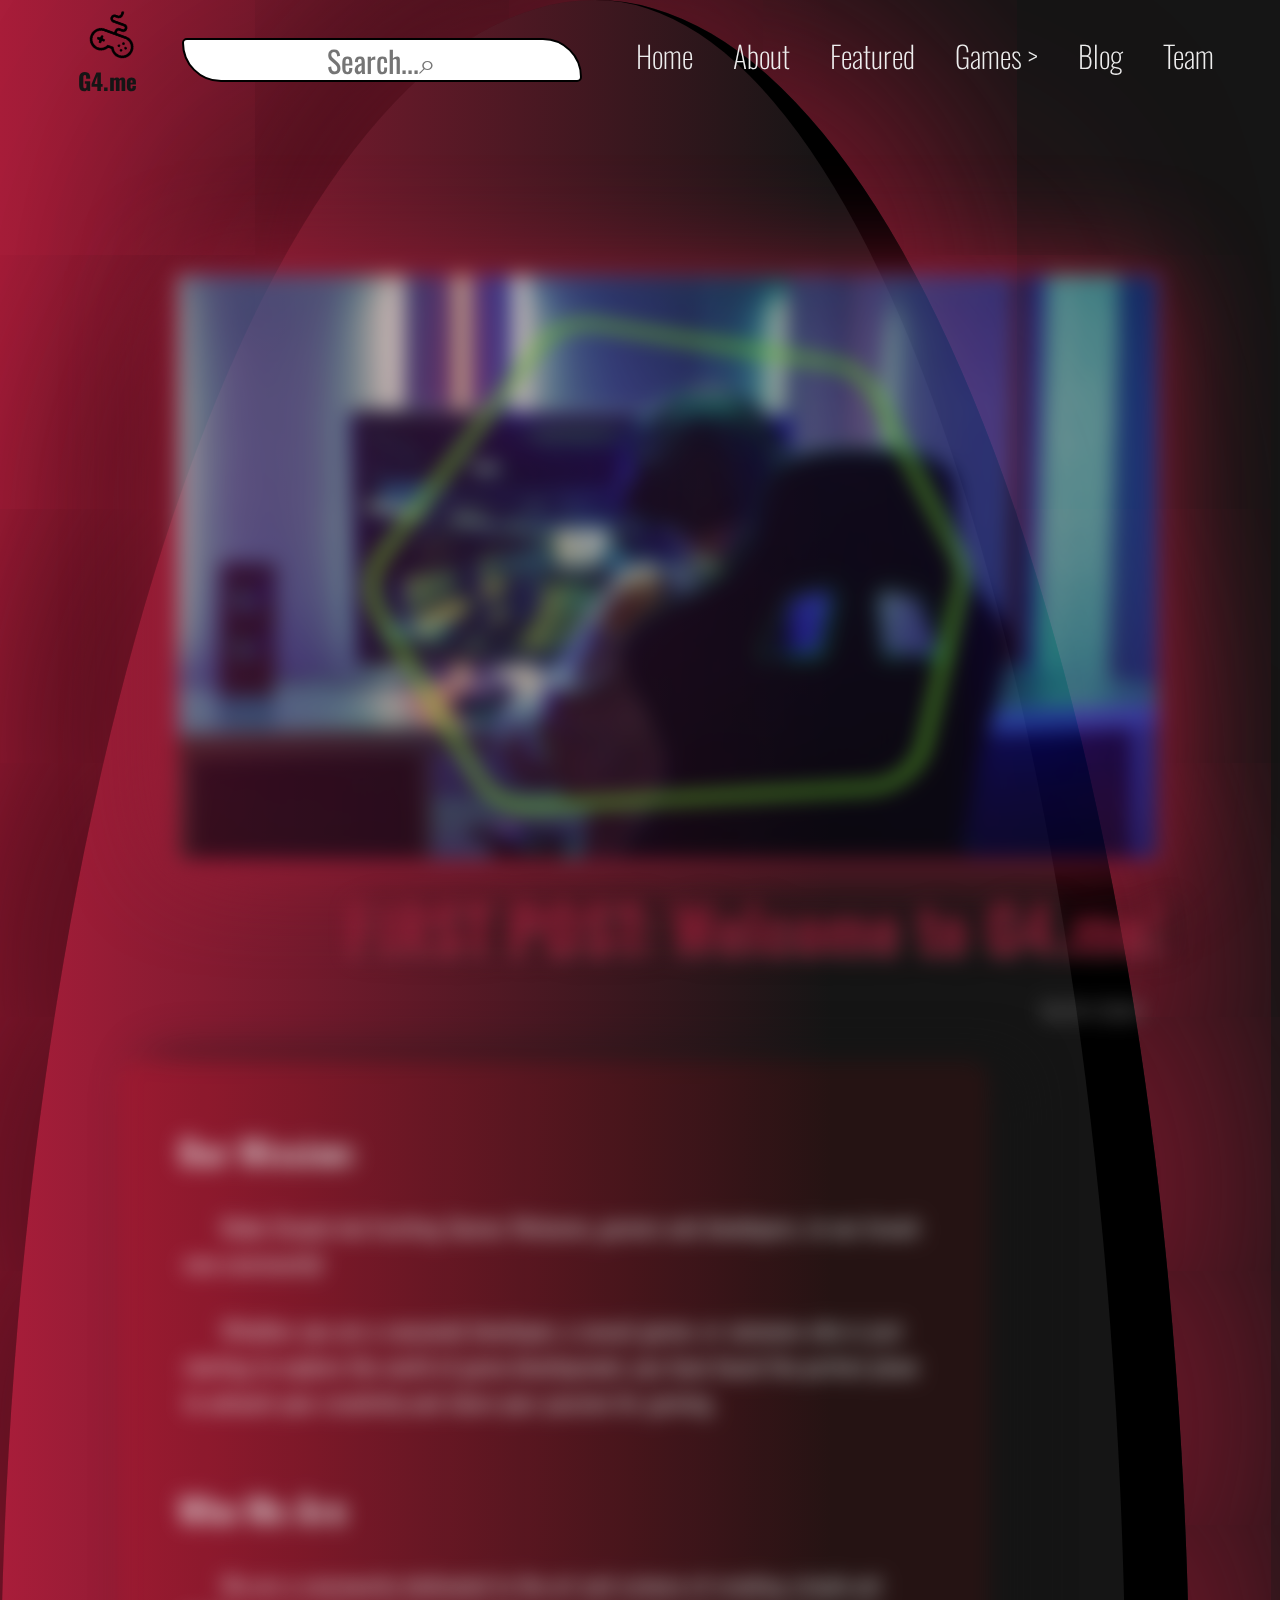
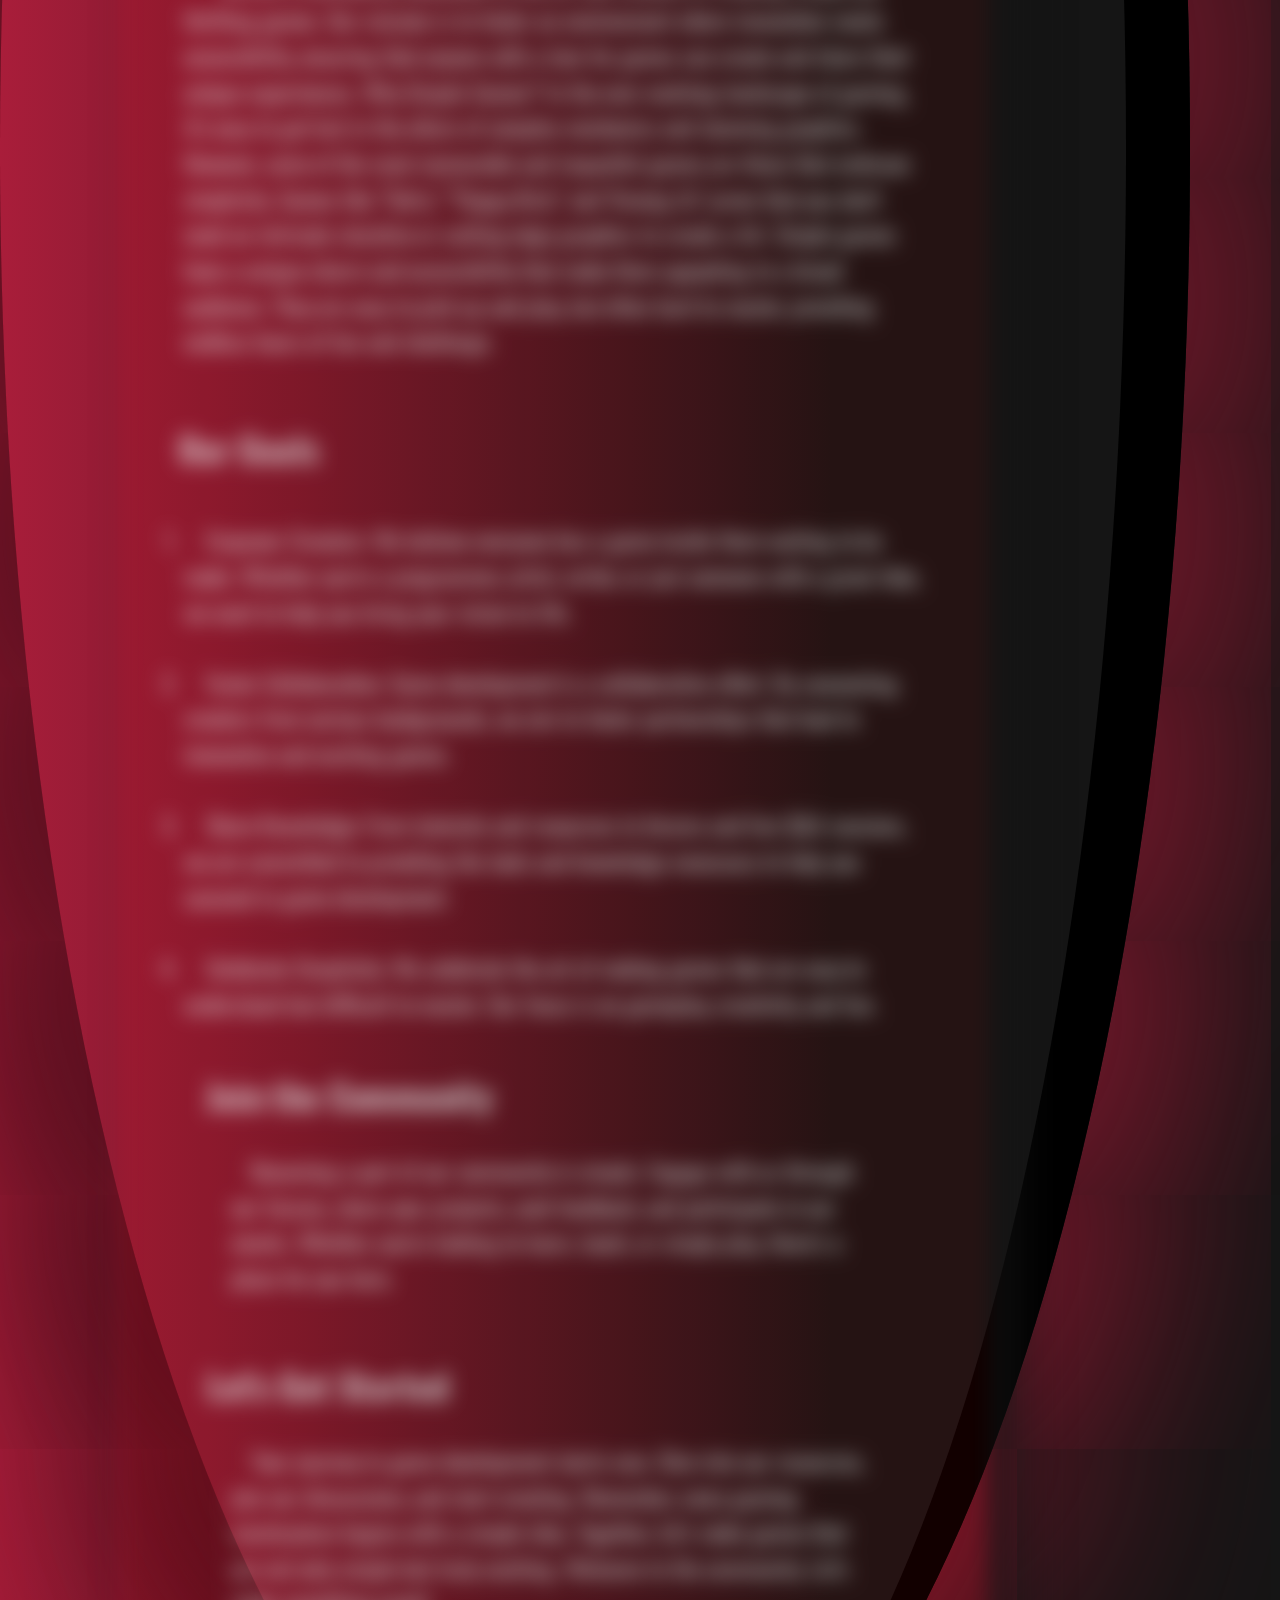
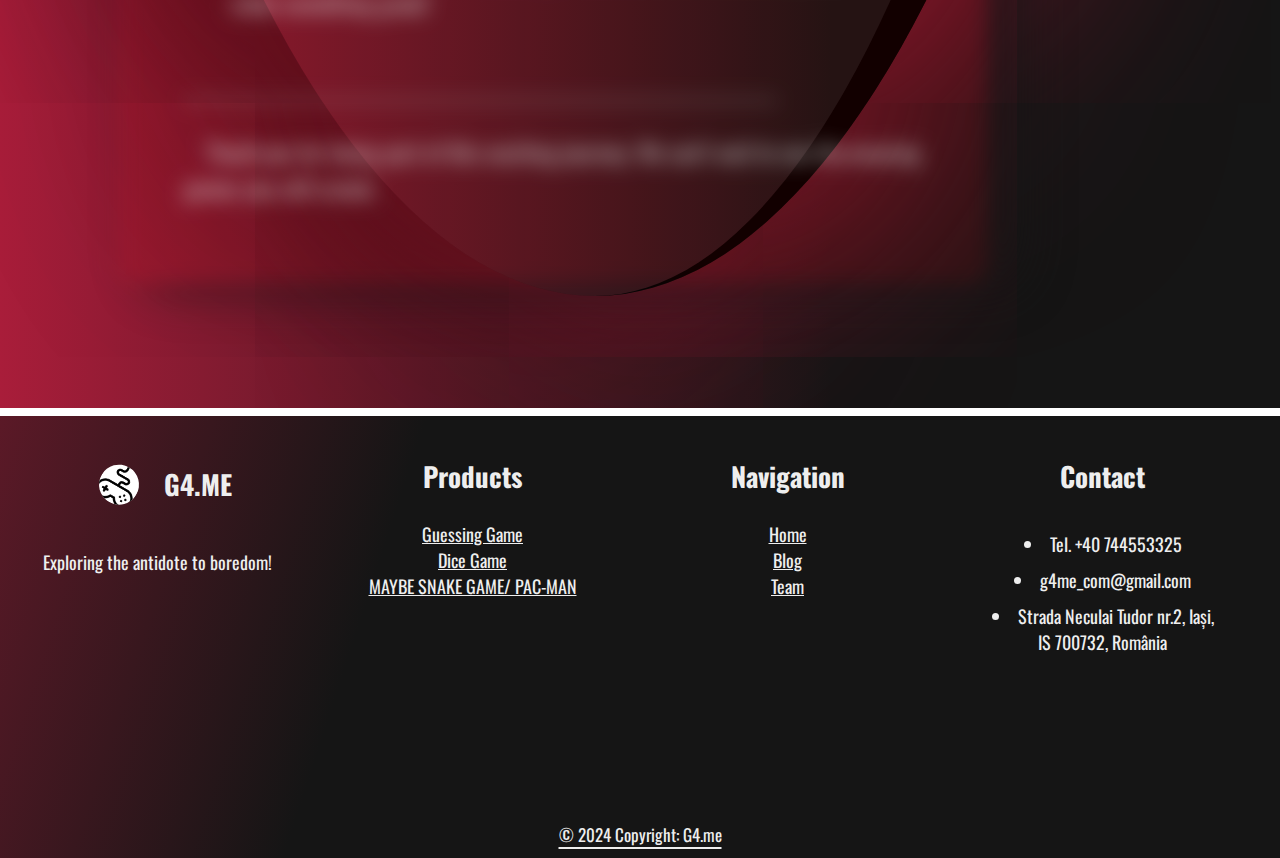
<file: blog/posts/post1/post1.html>
<!DOCTYPE html>
<html lang="en">
  <head>
    <meta charset="UTF-8" />
    <meta name="viewport" content="width=device-width, initial-scale=1.0" />
    <link rel="stylesheet" href="../posts-general-style.css" />
    <link rel="stylesheet" href="../../../navbar/navbar-style.css">
    <link rel="stylesheet" href="/footer/footer.css">
    <link
      href="https://fonts.googleapis.com/css2?family=Oswald:wght@200..700&display=swap"
      rel="stylesheet"
    />
    <link rel="preconnect" href="https://fonts.googleapis.com" />
    <link rel="preconnect" href="https://fonts.gstatic.com" crossorigin />
    <link
      href="https://fonts.googleapis.com/css2?family=Playwrite+NZ:wght@100..400&display=swap"
      rel="stylesheet"
    />
    <title>Post1</title>
  </head>
  <body>
    <!-- Navigation Bar -->
    <header>
      <div class="navbar">
        <div class="icon">
          <a href="/#home"
            ><img src="/icon.png" alt="icon" id="icon-img"
          /></a>
          <h2 id="icon-text"><a href="/#home">G4.me</a></h2>
        </div>
        <div class="search">
          <input type="text" name="" id="" placeholder="Search...⌕" />
        </div>
        <div class="nav-list--container">
          <ul class="nav-list">
            <li id="nav-home"><a href="/#home">Home</a></li>
            <li id="nav-about"><a href="/#about">About</a></li>
            <li id="nav-services"><a href="/#services">Featured</a></li>

            <li id="nav-games">
              <a href="#games">Games <span id="nav-games--arrow"> > </span></a>
            </li>

            <li id="nav-blog">
              <a href="/blog/index.html">Blog</a>
            </li>
            <li id="nav-team">
              <a href="/team/index.html" id="team" target="_blank">Team</a>
            </li>
          </ul>
        </div>
        <div class="games-dropdown hidden">
          <ul>
            <li><a href="/games/dice_game/" target="_blank">Dice Game</a></li>
            <li>
              <a href="/games/guess_the_number/" target="_blank">
                Guessing Game
              </a>
            </li>
          </ul>
        </div>
      </div>
    </header>
    <div class="contents">
      <div id="featured--photo">
        <img src="/blog/posts/featured_images/post1.jpg" alt="" />
      </div>
      <div class="title-and-date">
        <h1>FIRST POST: Welcome to G4.me!</h1>
        <p id="date">10/07/2024</p>
      </div>
      <div class="article">
        <h2>Our Mission: </h2>
        <p>Make Simple but Exciting Games Welcome, gamers and developers, to our brand-new community!</p>
          <p>Whether you are a seasoned developer, a casual gamer, or someone who is just starting to explore
          the world of game development, you have found the perfect place to
          unleash your creativity and share your passion for gaming. </p>
          <h2>Who We Are</h2>
          <p>We are a community dedicated to the art and science of creating simple
          yet thrilling games. Our mission is to foster an environment where
          innovation meets accessibility, ensuring that anyone with a love for
          games can create and share their unique experiences. Why Simple Games?
          In the ever-evolving landscape of gaming, it's easy to get lost in the
          allure of complex mechanics and stunning graphics. However, some of
          the most memorable and impactful games are those that embrace
          simplicity. Games like "Tetris," "Flappy Bird," and "Among Us" prove
          that you don't need an intricate storyline or cutting-edge graphics to
          create a hit. Simple games have a unique charm and accessibility that
          make them appealing to a broad audience. They are easy to pick up and
          play, but often hard to master, providing endless hours of fun and
          challenge.</p> 
          <h2>Our Goals </h2>
          <ul>
          <li> Empower Creators: We believe everyone has a
          game inside them waiting to be made. Whether you're a programmer,
          artist, writer, or just someone with a great idea, we want to help you
          bring your vision to life.</li>
          <br>
           <li> Foster Collaboration: Game development
          is a collaborative effort. By connecting creators from various
          backgrounds, we aim to foster partnerships that lead to innovative and
          exciting games.</li>
          <br>
           <li> Share Knowledge: From tutorials and resources to
          forums and live Q&A sessions, we are committed to providing the tools
          and knowledge necessary to help you succeed in game development.</li>
          <br> 
          <li>
          Celebrate Simplicity: We celebrate the art of making games that are
          easy to understand but difficult to master. Our focus is on gameplay,
          creativity, and fun.</li> 

          <h2>Join the Community</h2>
          <p> Becoming a part of our community is simple. Engage with us through our forums, share your
          projects, seek feedback, and participate in our events. Whether you're
          looking to learn, teach, or simply play, there's a place for you here.</p>
          
          <h2>Let's Get Started</h2>
          <p> Your journey in game development starts now. Dive
          into our resources, join our discussions, and start creating.
          Remember, every gaming masterpiece begins with a simple idea.
          Together, let's make games that are not only simple but truly
          exciting. Welcome to the community. Let's make something great!</p>
          <hr>
          <p id="endnote-after-hr">Thank you for being part of this exciting journey. We can’t wait to see the
          amazing games you will create.</p>
        </div>
      </div>
    </div>

     <!-- FOOTER -->

     <footer>
      <div class="page-footer"></div>
      <script>
        document.addEventListener("DOMContentLoaded", function () {
          fetch("../../../footer/footer.html")
            .then((response) => response.text())
            .then((data) => {
              const footerElement = document.querySelector(".page-footer");
              // console.log(footerElement);
              if (footerElement) {
                footerElement.innerHTML = data;
                // console.log(data);
              } else {
                console.error("FOOTER ELEM NOT FOUND");
              }
            });
        });
      </script>
    </footer>
  </body>
  <script src="/blog/posts/posts-script.js"></script>
  <script src="/navbar/navbar.js" defer></script>
</html>
</file>
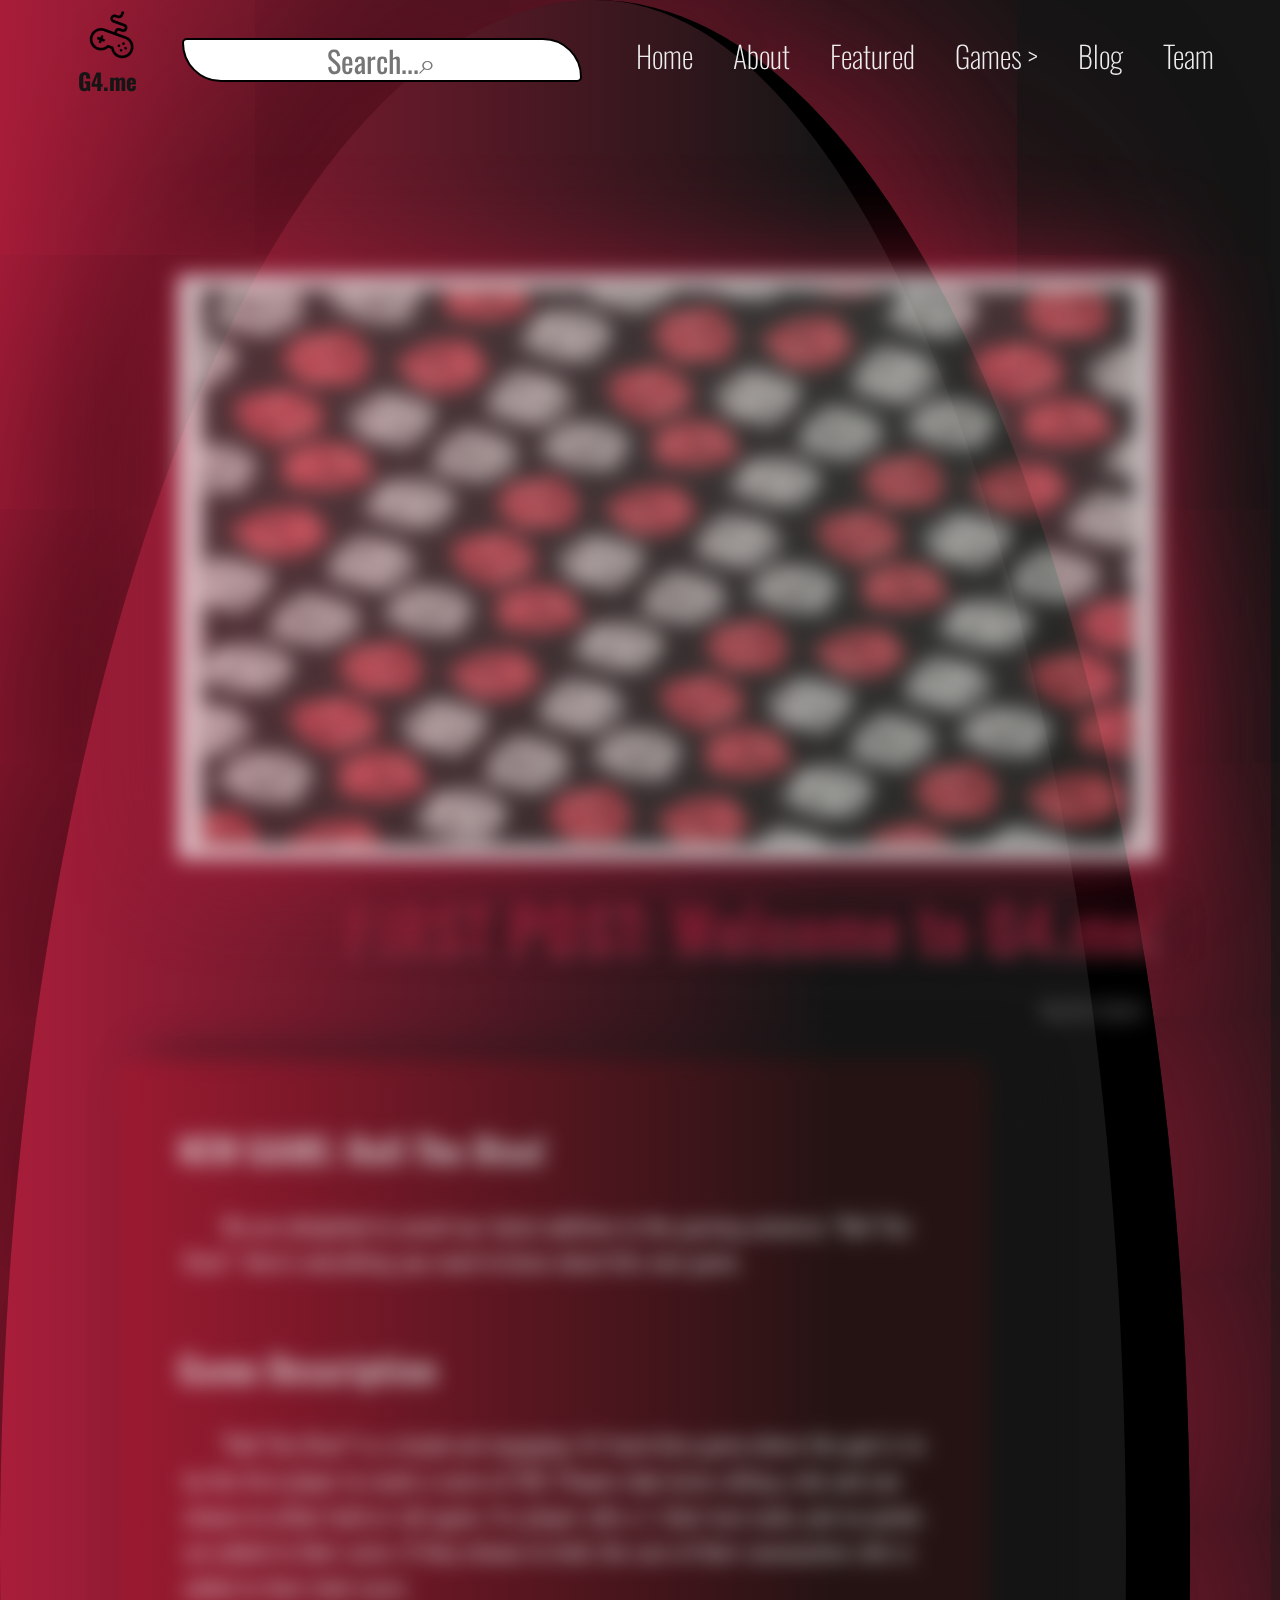
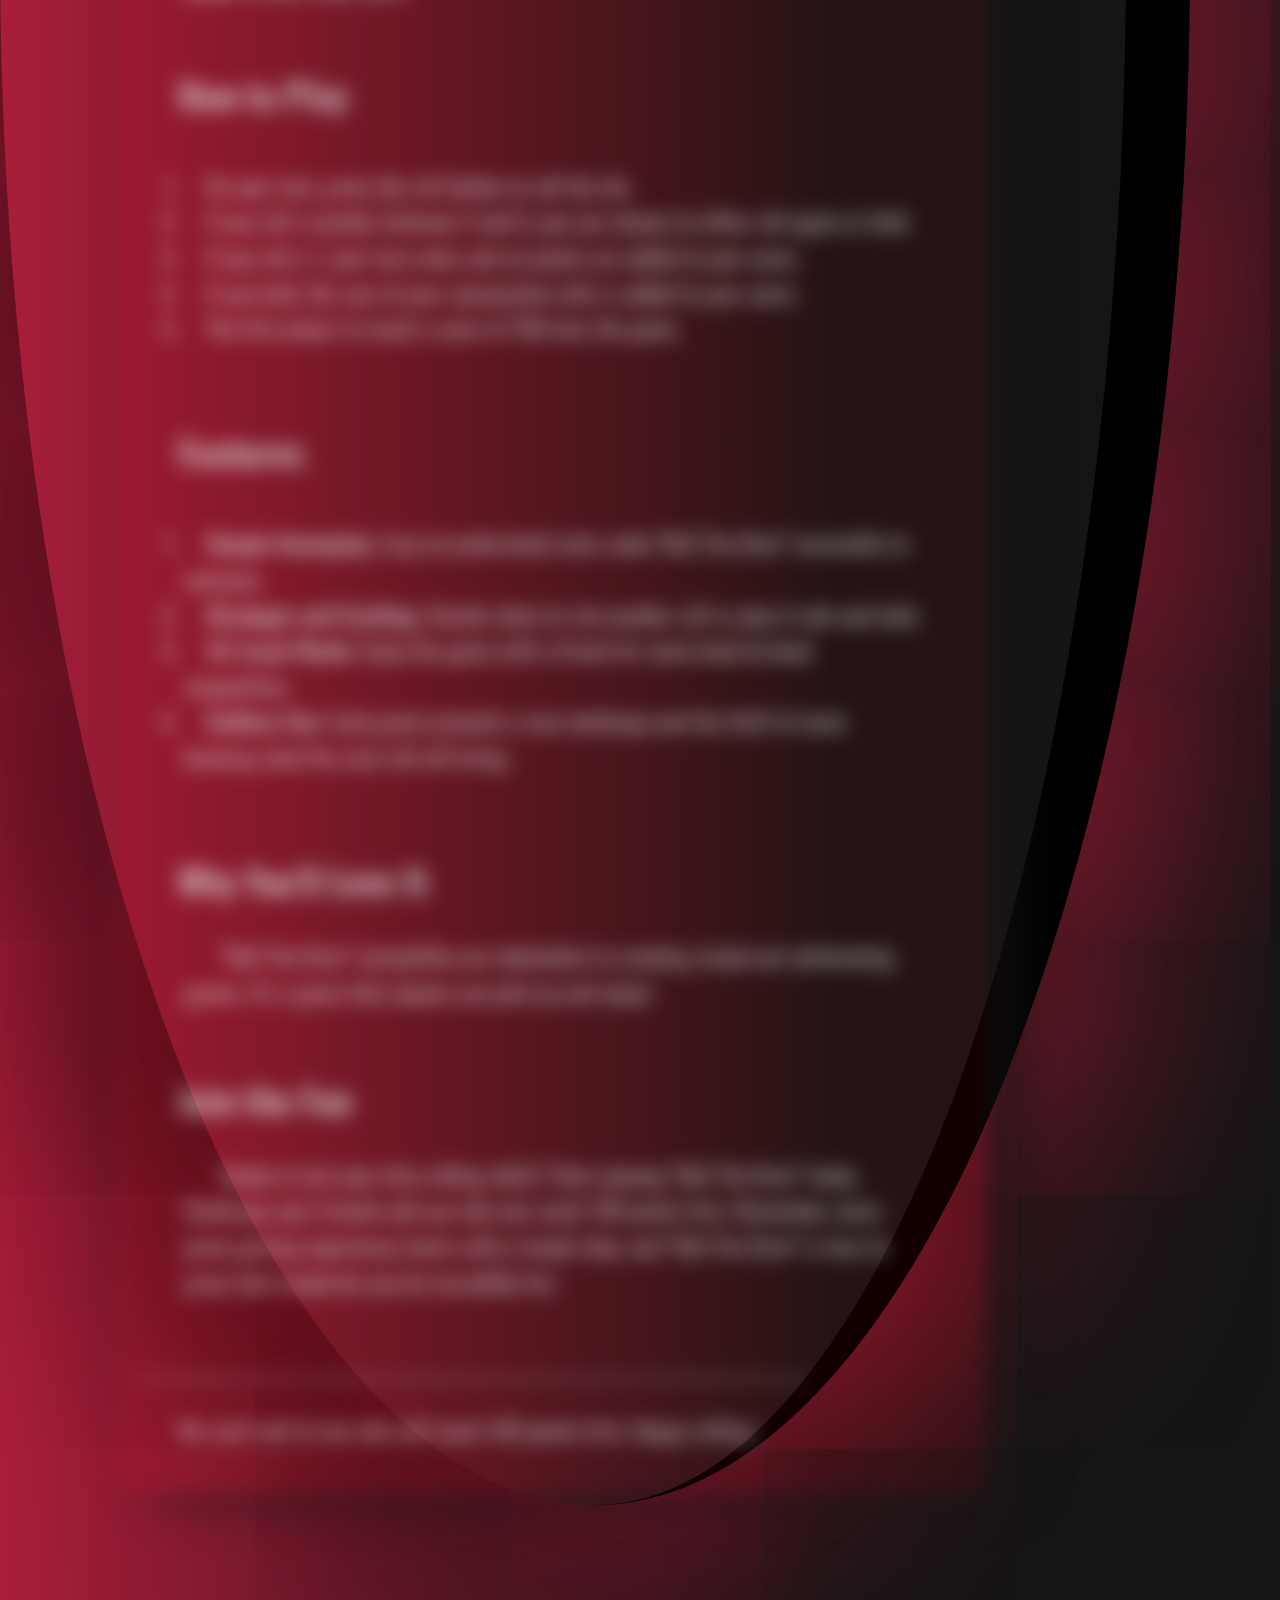
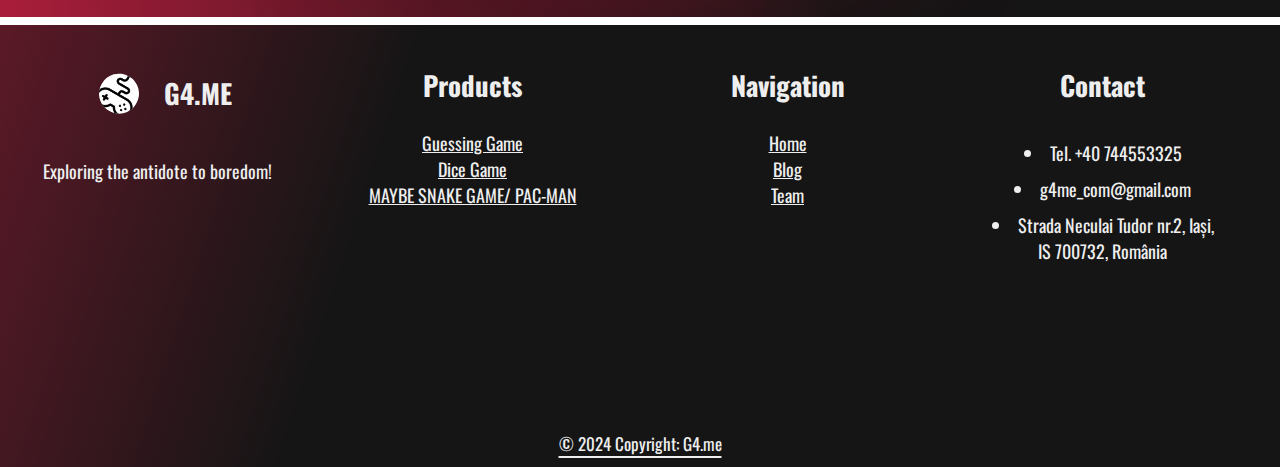
<file: blog/posts/post2/post2.html>
<!DOCTYPE html>
<html lang="en">
  <head>
    <meta charset="UTF-8" />
    <meta name="viewport" content="width=device-width, initial-scale=1.0" />
    <link rel="stylesheet" href="../posts-general-style.css" />
    <link rel="stylesheet" href="../../../navbar/navbar-style.css" />
    <link rel="stylesheet" href="/footer/footer.css" />
    <link
      href="https://fonts.googleapis.com/css2?family=Oswald:wght@200..700&display=swap"
      rel="stylesheet"
    />
    <link rel="preconnect" href="https://fonts.googleapis.com" />
    <link rel="preconnect" href="https://fonts.gstatic.com" crossorigin />
    <link
      href="https://fonts.googleapis.com/css2?family=Playwrite+NZ:wght@100..400&display=swap"
      rel="stylesheet"
    />
    <title>Post2</title>
  </head>
  <body>
    <!-- Navigation Bar -->
    <header>
      <div class="navbar">
        <div class="icon">
          <a href="/#home"><img src="/icon.png" alt="icon" id="icon-img" /></a>
          <h2 id="icon-text"><a href="/#home">G4.me</a></h2>
        </div>
        <div class="search">
          <input type="text" name="" id="" placeholder="Search...⌕" />
        </div>
        <div class="nav-list--container">
          <ul class="nav-list">
            <li id="nav-home"><a href="/#home">Home</a></li>
            <li id="nav-about"><a href="/#about">About</a></li>
            <li id="nav-services"><a href="/#services">Featured</a></li>

            <li id="nav-games">
              <a href="#games">Games <span id="nav-games--arrow"> > </span></a>
            </li>

            <li id="nav-blog">
              <a href="/blog/index.html">Blog</a>
            </li>
            <li id="nav-team">
              <a href="/team/index.html" id="team" target="_blank">Team</a>
            </li>
          </ul>
        </div>
        <div class="games-dropdown hidden">
          <ul>
            <li><a href="/games/dice_game/" target="_blank">Dice Game</a></li>
            <li>
              <a href="/games/guess_the_number/" target="_blank">
                Guessing Game
              </a>
            </li>
          </ul>
        </div>
      </div>
    </header>
    <div class="contents">
      <div id="featured--photo">
        <img src="/blog/posts/featured_images/post2.jpg" alt="" />
      </div>
      <div class="title-and-date">
        <h1>FIRST POST: Welcome to G4.me!</h1>
        <p id="date">10/07/2024</p>
      </div>
      <div class="article">
        <h2>NEW GAME: Roll The Dice!</h2>
        <p>
          We are delighted to unveil our latest addition to the gaming universe:
          "Roll The Dice!". Here’s everything you need to know about this new
          game.
        </p>

        <h2>Game Description</h2>
        <p>
          "Roll The Dice!" is a simple yet engaging 1v1 local dice game where
          the goal is to be the first player to reach a score of 100. Players
          take turns rolling a die and can choose to either hold or roll again.
          If a player rolls a 1, their turn ends, and no points are added to
          their score. If they choose to hold, the sum of their consecutive
          rolls is added to their total score.
        </p>

        <h2>How to Play</h2>
        <ul>
          <li>On your turn, press the roll button to roll the die.</li>
          <li>
            If you roll a number between 2 and 6, you can choose to either roll
            again or hold.
          </li>
          <li>
            If you roll a 1, your turn ends, and no points are added to your
            score.
          </li>
          <li>
            If you hold, the sum of your consecutive rolls is added to your
            score.
          </li>
          <li>The first player to reach a score of 100 wins the game.</li>
        </ul>

        <h2>Features</h2>
        <ul>
          <li>
            <strong>Simple Gameplay:</strong> Easy-to-understand rules make
            "Roll The Dice!" accessible to everyone.
          </li>
          <li>
            <strong>Strategic and Exciting:</strong> Decide when to risk another
            roll or play it safe and hold.
          </li>
          <li>
            <strong>1v1 Local Mode:</strong> Enjoy the game with a friend for
            some head-to-head competition.
          </li>
          <li>
            <strong>Endless Fun:</strong> Each game presents a new challenge and
            the thrill of never knowing what the next roll will bring.
          </li>
        </ul>

        <h2>Why You’ll Love It</h2>
        <p>
          "Roll The Dice!" exemplifies our dedication to creating simple yet
          exhilarating games. It’s a game that anyone can pick up and enjoy!
        </p>

        <h2>Join the Fun</h2>
        <p>
          Ready to test your dice-rolling skills? Start playing "Roll The Dice!"
          today. Challenge your friends and see who can reach 100 points first.
          Remember, every great gaming experience starts with a simple idea, and
          "Roll The Dice!" is here to prove that simplicity can be incredibly
          fun.
        </p>
        <hr />
        <p id="endnote-after-hr">
          We can't wait to see who will reach 100 points first. Happy rolling!
        </p>
      </div>
    </div>

    <!-- FOOTER -->

    <footer>
      <div class="page-footer"></div>
      <script>
        document.addEventListener("DOMContentLoaded", function () {
          fetch("../../../footer/footer.html")
            .then((response) => response.text())
            .then((data) => {
              const footerElement = document.querySelector(".page-footer");
              // console.log(footerElement);
              if (footerElement) {
                footerElement.innerHTML = data;
                // console.log(data);
              } else {
                console.error("FOOTER ELEM NOT FOUND");
              }
            });
        });
      </script>
    </footer>
  </body>
  <script src="/blog/posts/posts-script.js"></script>
  <script src="/navbar/navbar.js" defer></script>
</html>
</file>
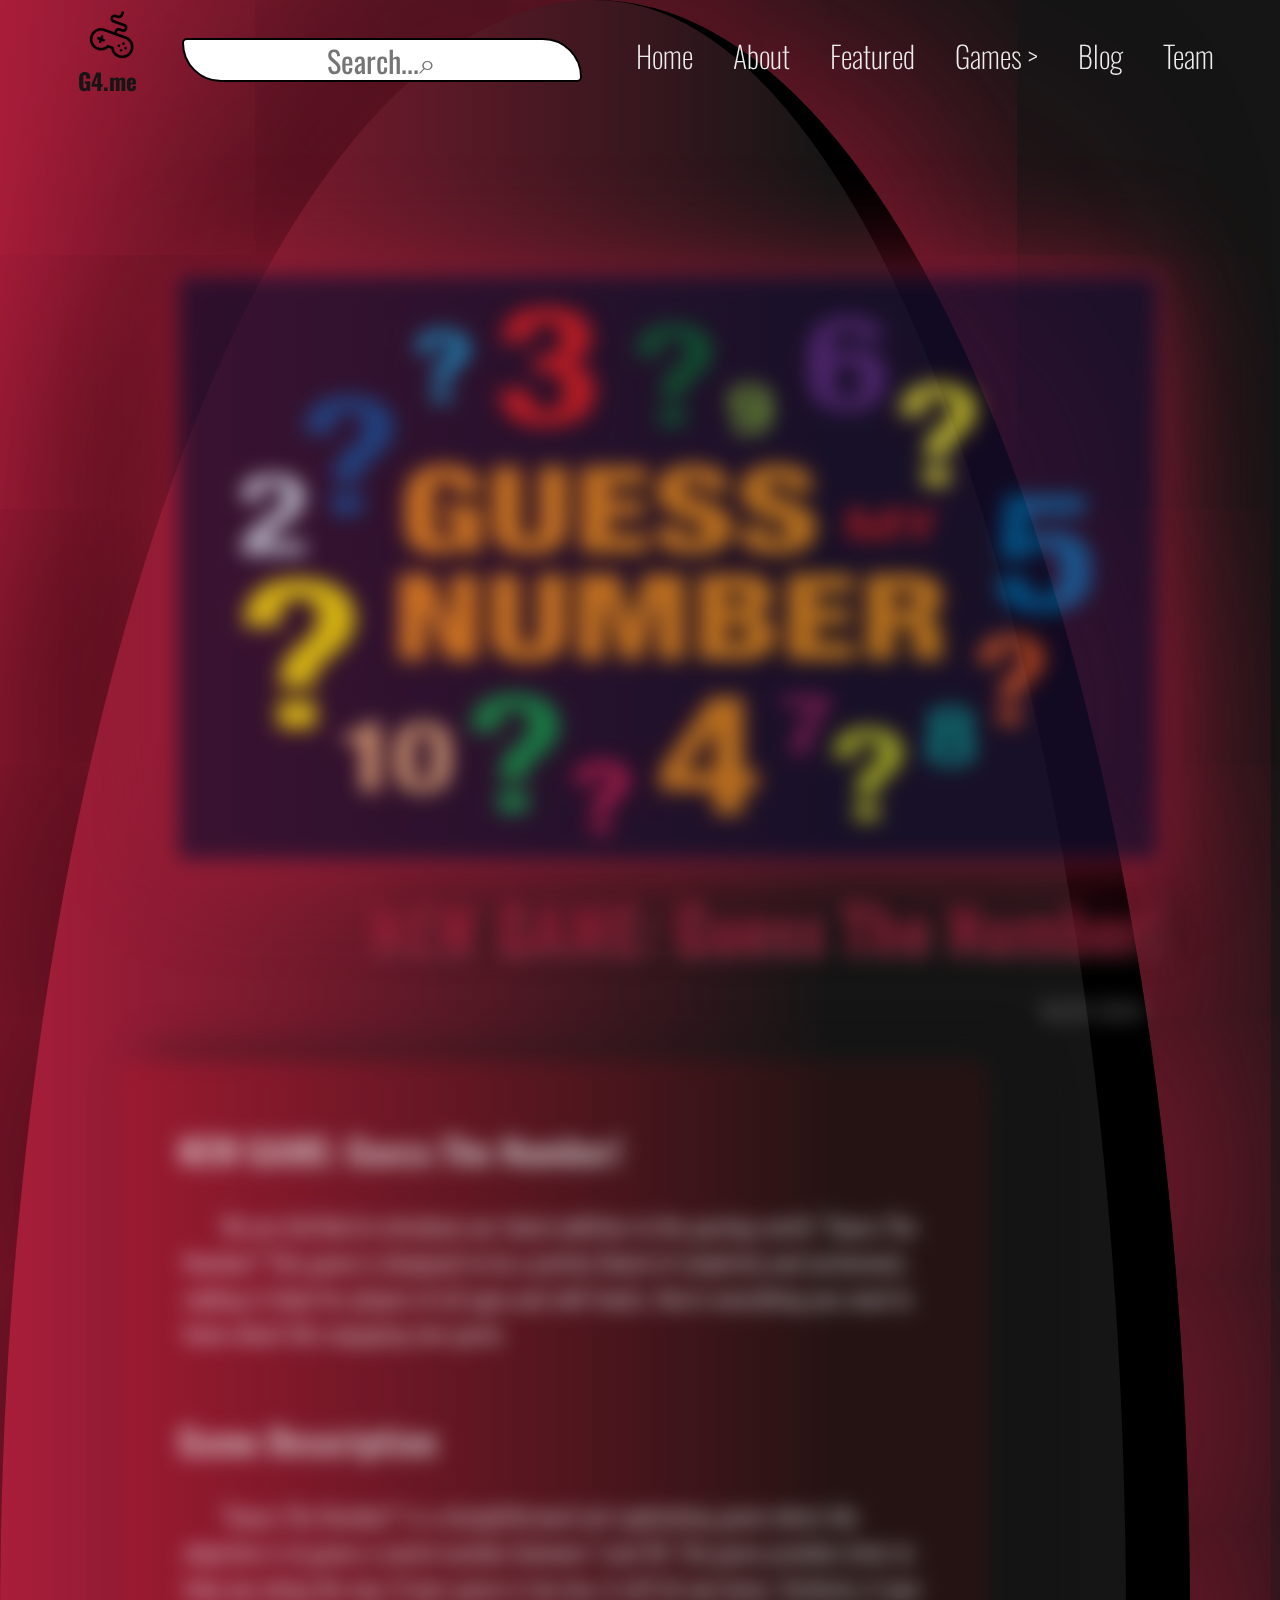
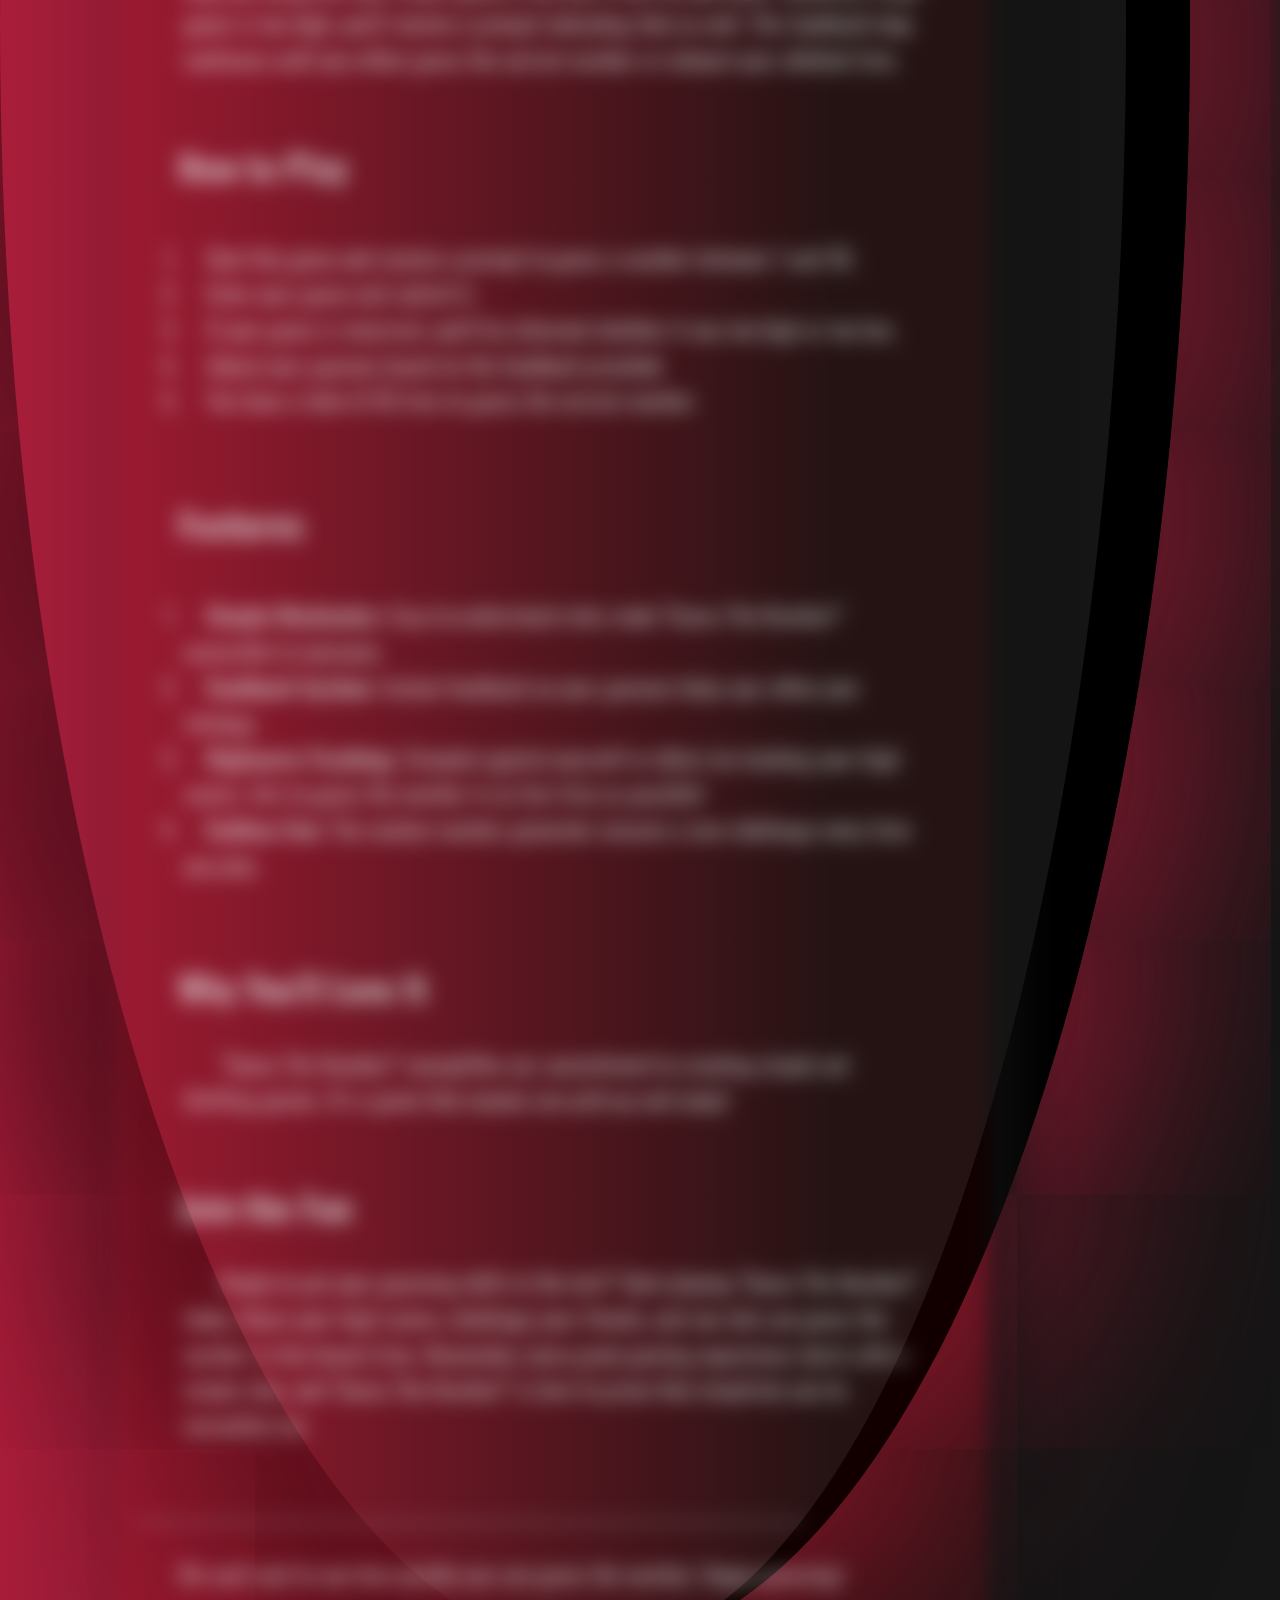
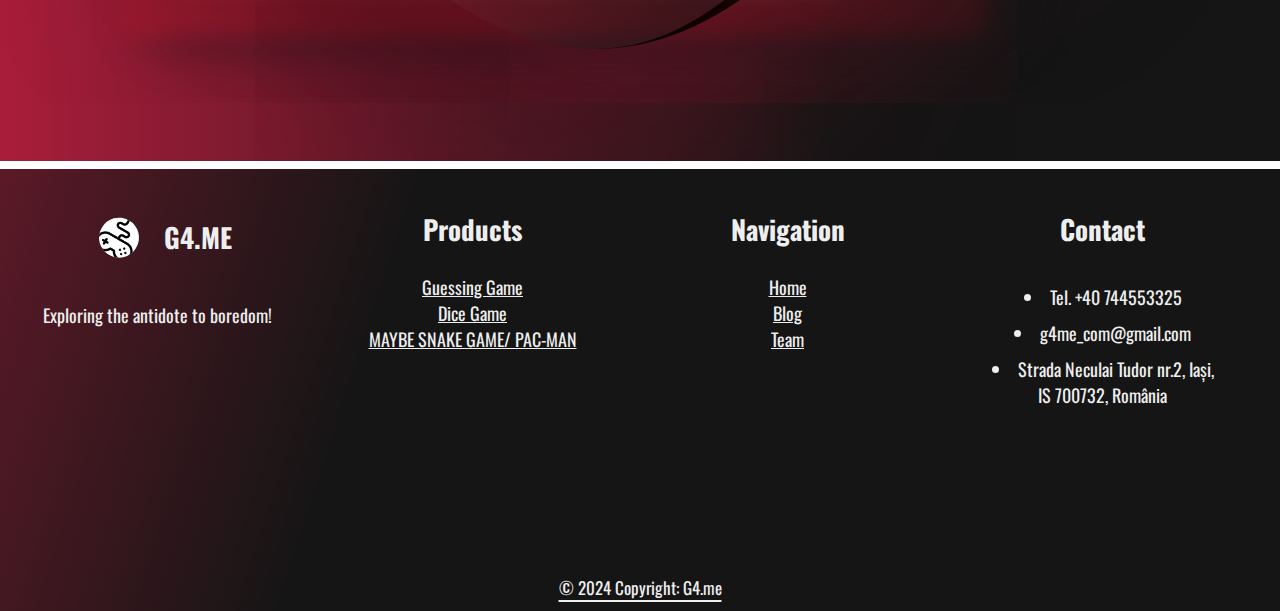
<file: blog/posts/post3/post3.html>
<!DOCTYPE html>
<html lang="en">
  <head>
    <meta charset="UTF-8" />
    <meta name="viewport" content="width=device-width, initial-scale=1.0" />
    <link rel="stylesheet" href="../posts-general-style.css" />
    <link rel="stylesheet" href="../../../navbar/navbar-style.css" />
    <link rel="stylesheet" href="/footer/footer.css" />
    <link
      href="https://fonts.googleapis.com/css2?family=Oswald:wght@200..700&display=swap"
      rel="stylesheet"
    />
    <link rel="preconnect" href="https://fonts.googleapis.com" />
    <link rel="preconnect" href="https://fonts.gstatic.com" crossorigin />
    <link
      href="https://fonts.googleapis.com/css2?family=Playwrite+NZ:wght@100..400&display=swap"
      rel="stylesheet"
    />
    <title>Post3</title>
  </head>
  <body>
    <!-- Navigation Bar -->
    <header>
      <div class="navbar">
        <div class="icon">
          <a href="/#home"><img src="/icon.png" alt="icon" id="icon-img" /></a>
          <h2 id="icon-text"><a href="/#home">G4.me</a></h2>
        </div>
        <div class="search">
          <input type="text" name="" id="" placeholder="Search...⌕" />
        </div>
        <div class="nav-list--container">
          <ul class="nav-list">
            <li id="nav-home"><a href="/#home">Home</a></li>
            <li id="nav-about"><a href="/#about">About</a></li>
            <li id="nav-services"><a href="/#services">Featured</a></li>

            <li id="nav-games">
              <a href="#games">Games <span id="nav-games--arrow"> > </span></a>
            </li>

            <li id="nav-blog">
              <a href="/blog/index.html">Blog</a>
            </li>
            <li id="nav-team">
              <a href="/team/index.html" id="team" target="_blank">Team</a>
            </li>
          </ul>
        </div>
        <div class="games-dropdown hidden">
          <ul>
            <li><a href="/games/dice_game/" target="_blank">Dice Game</a></li>
            <li>
              <a href="/games/guess_the_number/" target="_blank">
                Guessing Game
              </a>
            </li>
          </ul>
        </div>
      </div>
    </header>
    <div class="contents">
      <div id="featured--photo">
        <img src="/blog/posts/featured_images/post3.jpg" alt="" />
      </div>
      <div class="title-and-date">
        <h1>NEW GAME: Guess The Number!</h1>
        <p id="date">10/07/2024</p>
      </div>
      <div class="article">
        <h2>NEW GAME: Guess The Number!</h2>
        <p>
          We are thrilled to introduce our latest addition to the gaming world:
          "Guess The Number!" This game is designed to be a perfect blend of
          simplicity and excitement, making it ideal for players of all ages and
          skill levels. Here's everything you need to know about this engaging
          new game.
        </p>

        <h2>Game Description</h2>
        <p>
          "Guess The Number!" is a straightforward yet captivating game where
          the objective is to guess a secret number between 1 and 50. The game
          provides hints to help you along the way. If your guess is too low, it
          will let you know. Similarly, if your guess is too high, you'll
          receive a prompt indicating that as well. This feedback loop continues
          until you either guess the correct number or exhaust your allotted
          tries.
        </p>

        <h2>How to Play</h2>
        <ul>
          <li>
            Start the game and receive a prompt to guess a number between 1 and
            50.
          </li>
          <li>Enter your guess and submit it.</li>
          <li>
            If your guess is incorrect, you'll be informed whether it was too
            high or too low.
          </li>
          <li>Adjust your guesses based on the feedback provided.</li>
          <li>You have a total of 50 tries to guess the correct number.</li>
        </ul>

        <h2>Features</h2>
        <ul>
          <li>
            <strong>Simple Mechanics:</strong> Easy-to-understand rules make
            "Guess The Number!" accessible to everyone.
          </li>
          <li>
            <strong>Feedback System:</strong> Instant feedback on your guesses
            helps you refine your strategy.
          </li>
          <li>
            <strong>Highscore Tracking:</strong> Compete against yourself or
            others by tracking your high scores. Aim to guess the number in as
            few tries as possible!
          </li>
          <li>
            <strong>Endless Fun:</strong> The random number generator ensures a
            new challenge every time you play.
          </li>
        </ul>

        <h2>Why You’ll Love It</h2>
        <p>
          "Guess The Number!" exemplifies our commitment to creating simple yet
          thrilling games. It’s a game that anyone can pick up and enjoy!
        </p>

        <h2>Join the Fun</h2>
        <p>
          Ready to put your guessing skills to the test? Start playing "Guess
          The Number!" today. Share your high scores, challenge your friends,
          and see who can guess the number in the fewest tries. Remember, every
          great gaming experience starts with a simple idea, and "Guess The
          Number!" is here to prove that simplicity can be incredibly fun.
        </p>
        <hr />
        <p id="endnote-after-hr">
          We can't wait to see how quickly you can guess the number. Happy
          guessing!
        </p>
      </div>
    </div>

    <!-- FOOTER -->

    <footer>
      <div class="page-footer"></div>
      <script>
        document.addEventListener("DOMContentLoaded", function () {
          fetch("../../../footer/footer.html")
            .then((response) => response.text())
            .then((data) => {
              const footerElement = document.querySelector(".page-footer");
              // console.log(footerElement);
              if (footerElement) {
                footerElement.innerHTML = data;
                // console.log(data);
              } else {
                console.error("FOOTER ELEM NOT FOUND");
              }
            });
        });
      </script>
    </footer>
  </body>
  <script src="/blog/posts/posts-script.js"></script>
  <script src="/navbar/navbar.js" defer></script>
</html>
</file>
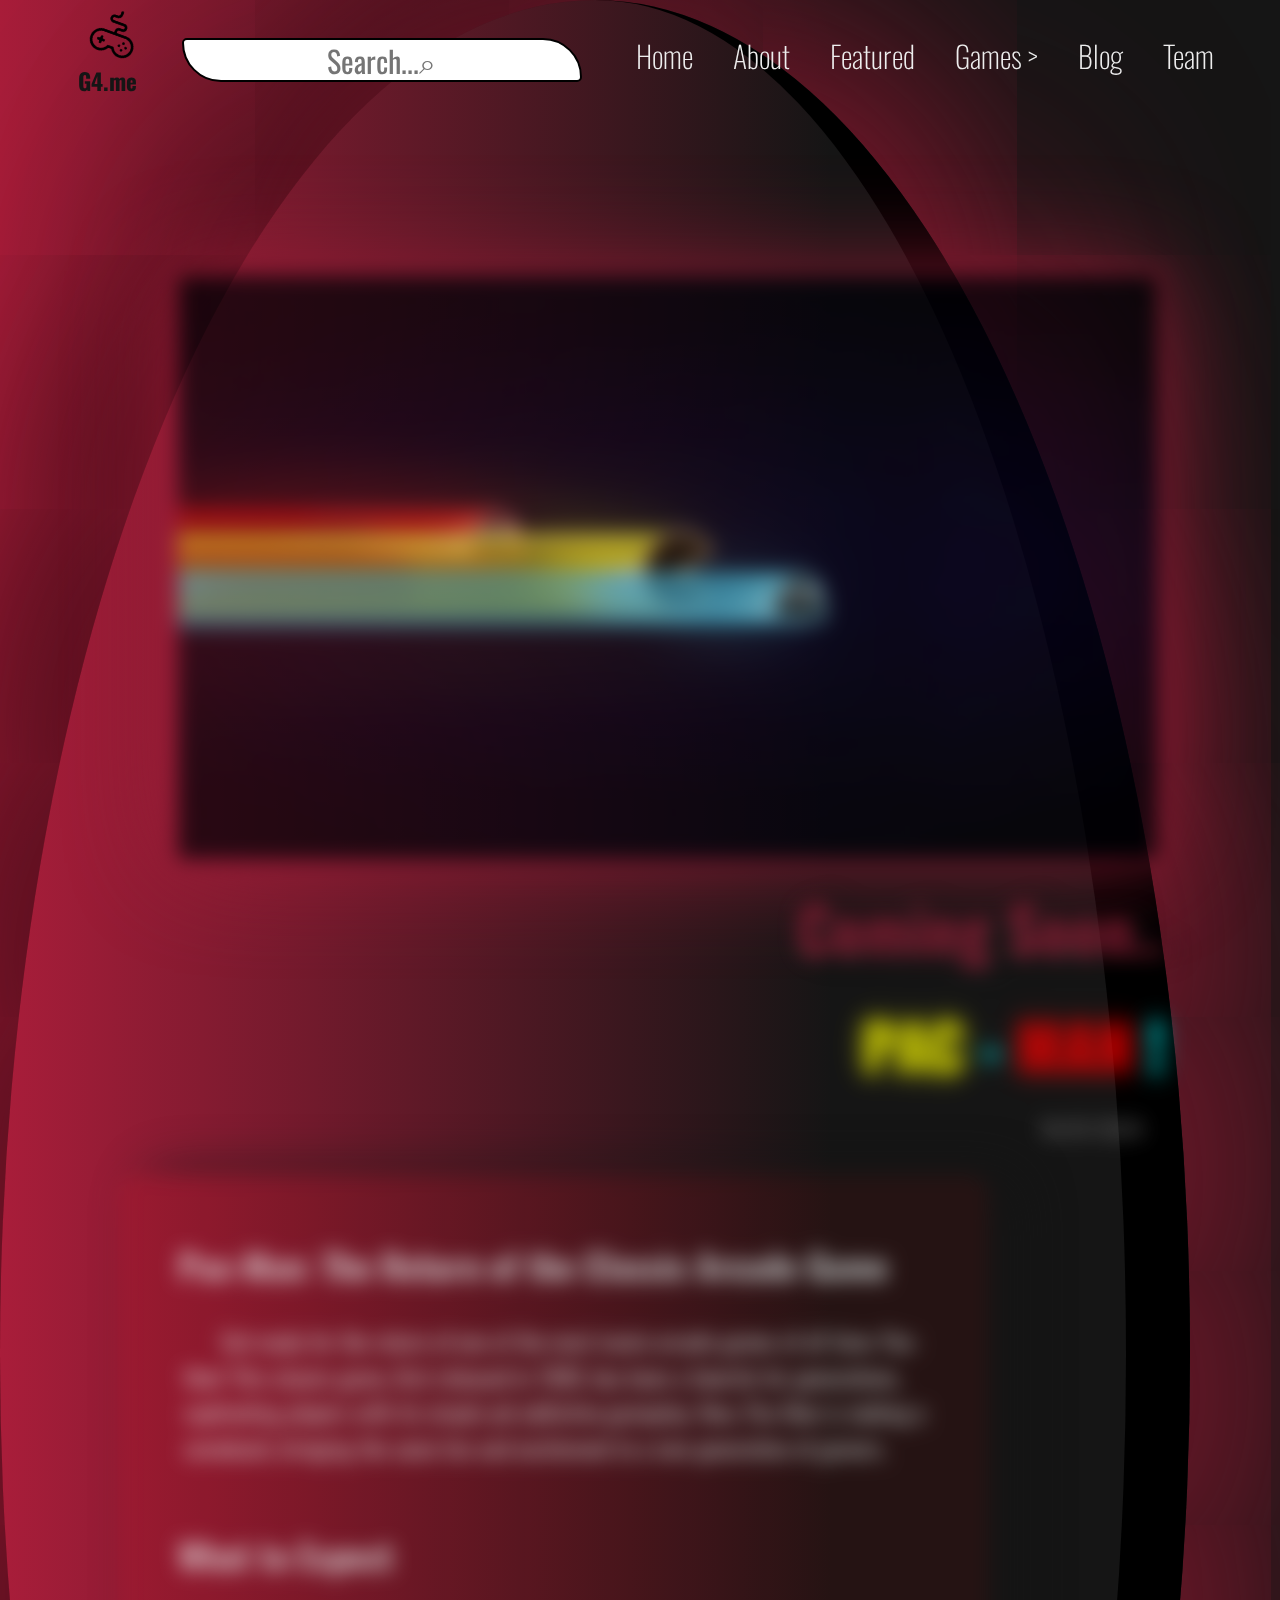
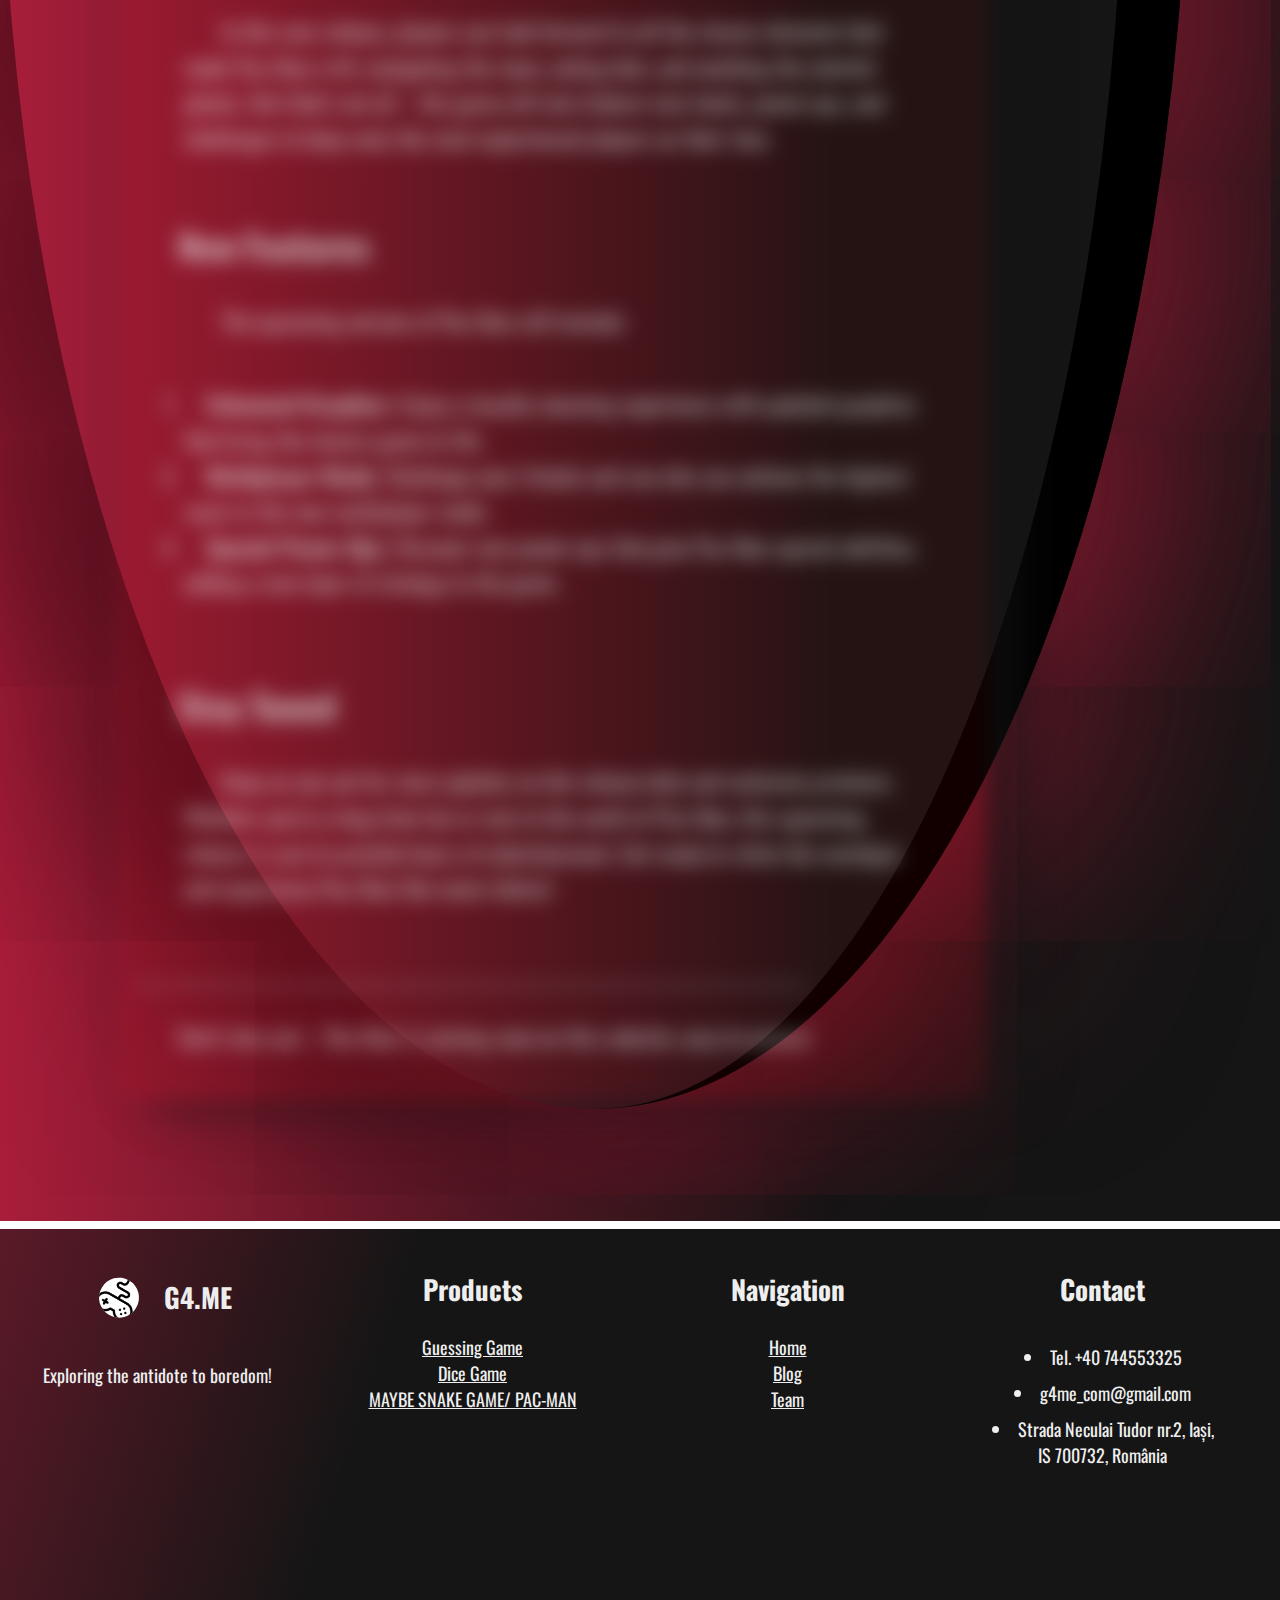
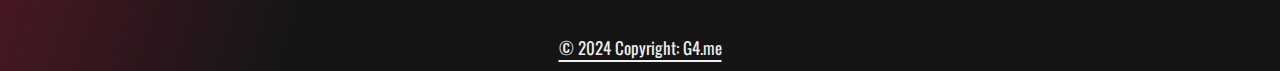
<file: blog/posts/post4/post4.html>
<!DOCTYPE html>
<html lang="en">
  <head>
    <meta charset="UTF-8" />
    <meta name="viewport" content="width=device-width, initial-scale=1.0" />
    <link rel="stylesheet" href="../posts-general-style.css" />
    <link rel="stylesheet" href="../../../navbar/navbar-style.css">
    <link rel="stylesheet" href="/footer/footer.css">
    <link
      href="https://fonts.googleapis.com/css2?family=Oswald:wght@200..700&display=swap"
      rel="stylesheet"
    />
    <link rel="preconnect" href="https://fonts.googleapis.com" />
    <link rel="preconnect" href="https://fonts.gstatic.com" crossorigin />
    <link
      href="https://fonts.googleapis.com/css2?family=Playwrite+NZ:wght@100..400&display=swap"
      rel="stylesheet"
    />
    <title>Post4</title>
  </head>
  <body>
    <!-- Navigation Bar -->
    <header>
      <div class="navbar">
        <div class="icon">
          <a href="/#home"
            ><img src="/icon.png" alt="icon" id="icon-img"
          /></a>
          <h2 id="icon-text"><a href="/#home">G4.me</a></h2>
        </div>
        <div class="search">
          <input type="text" name="" id="" placeholder="Search...⌕" />
        </div>
        <div class="nav-list--container">
          <ul class="nav-list">
            <li id="nav-home"><a href="/#home">Home</a></li>
            <li id="nav-about"><a href="/#about">About</a></li>
            <li id="nav-services"><a href="/#services">Featured</a></li>

            <li id="nav-games">
              <a href="#games">Games <span id="nav-games--arrow"> > </span></a>
            </li>

            <li id="nav-blog">
              <a href="/blog/index.html">Blog</a>
            </li>
            <li id="nav-team">
              <a href="/team/index.html" id="team" target="_blank">Team</a>
            </li>
          </ul>
        </div>
        <div class="games-dropdown hidden">
          <ul>
            <li><a href="/games/dice_game/" target="_blank">Dice Game</a></li>
            <li>
              <a href="/games/guess_the_number/" target="_blank">
                Guessing Game
              </a>
            </li>
          </ul>
        </div>
      </div>
    </header>
    <div class="contents">
      <div id="featured--photo">
        <img src="/blog/posts/featured_images/post4.jpg" alt="" />
      </div>
      <div class="title-and-date">
        <h1>Coming Soon..</h1><br>
        <h1 id="pacman-all"><span id="pac">PAC</span> -<span id="man"> MAN </span> ! </h1>
        <p id="date">10/07/2024</p>
      </div>
      <div class="article">
        <h2>Pac-Man: The Return of the Classic Arcade Game</h2>
        <p>Get ready for the return of one of the most iconic arcade games of all time: Pac-Man! This classic game, first released in 1980, has been a favorite for generations, captivating players with its simple yet addictive gameplay. Now, Pac-Man is making a comeback, bringing the same fun and excitement to a new generation of gamers.</p>
    
        <h2>What to Expect</h2>
        <p>In this new release, players can look forward to all the classic elements that made Pac-Man a hit: navigating the maze, eating dots, and avoiding the colorful ghosts. But that's not all – the game will also feature new levels, power-ups, and challenges to keep even the most experienced players on their toes.</p>
    
        <h2>New Features</h2>
        <p>The upcoming version of Pac-Man will include:</p>
        <ul>
            <li><strong>Enhanced Graphics:</strong> Enjoy a visually stunning experience with updated graphics that bring the classic game to life.</li>
            <li><strong>Multiplayer Mode:</strong> Challenge your friends and see who can achieve the highest score in the new multiplayer mode.</li>
            <li><strong>Special Power-Ups:</strong> Discover new power-ups that give Pac-Man special abilities, adding a new layer of strategy to the game.</li>
        </ul>
    
        <h2>Stay Tuned</h2>
        <p>Keep an eye out for more updates on the release date and exclusive previews. Whether you're a long-time fan or new to the world of Pac-Man, this upcoming release is sure to provide hours of entertainment. Get ready to relive the nostalgia and experience Pac-Man like never before!</p>
    <hr>
        <p id="endnote-after-hr">Don't miss out – Pac-Man is coming soon on this website, easy to access!</p>
        </div>
      </div>
    </div>

     <!-- FOOTER -->

     <footer>
      <div class="page-footer"></div>
      <script>
        document.addEventListener("DOMContentLoaded", function () {
          fetch("../../../footer/footer.html")
            .then((response) => response.text())
            .then((data) => {
              const footerElement = document.querySelector(".page-footer");
              // console.log(footerElement);
              if (footerElement) {
                footerElement.innerHTML = data;
                // console.log(data);
              } else {
                console.error("FOOTER ELEM NOT FOUND");
              }
            });
        });
      </script>
    </footer>
  </body>
  <script src="/blog/posts/posts-script.js"></script>
  <script src="/navbar/navbar.js" defer></script>
</html>
</file>
<file: styles.css>
@import url("https://fonts.googleapis.com/css?family=Press+Start+2P&display=swap");

:root {
  --clr-blackish: #151515;
  --clr-text: #eeeeee;
  --clr-wine: #a91d3a;
  --clr-pinkish: #c73659;
}

* {
  font-family: "Oswald", sans-serif;
  margin: 0;
  padding: 0;
  box-sizing: border-box;
}

body {
  background-image: linear-gradient(
    to left,
    var(--clr-blackish) 35%,
    var(--clr-wine)
  );
}

/* HERO SECTION */

.hero {
  padding-top: 110px;
  height: 100vh;
  background-image: linear-gradient(
    to left,
    var(--clr-blackish) 35%,
    var(--clr-wine)
  );
  /* border-bottom: white dashed 3px; */
  overflow: hidden;
}

.hero-container {
  display: flex;
  justify-content: center;
  flex-direction: column;
  align-items: center;
  width: 60%;
  /* max-width: 1200px; */
  margin: 5% auto;
  color: var(--clr-text);
  transition: margin-top 0.3s ease;
}

.hero-container:hover {
  margin-top: 4%;
}

.hero-container h1 {
  font-family: "Playwrite NZ";
  font-size: 3rem;
  border: none;
}

.hero-container h2 {
  font-size: 2rem;
  padding: 20px 0px;
}

.hero-container p {
  font-family: "Playwrite NZ";
  font-size: 1.3rem;
}

#Learn-more {
  margin-top: 30px;
  padding: 10px 40px;
  font-size: 2rem;
  color: var(--clr-text);
  font-weight: bold;
  padding: 10px 40px;
  background-image: linear-gradient(
    to left,
    var(--clr-blackish) 0.5%,
    var(--clr-wine)
  );
  border-radius: 20px;
  border: none;
  cursor: pointer;
  transition: all 0.4s ease;
}

#Learn-more:hover {
  font-size: 1.9rem;
  border: 2px #151515 solid;
  padding: 12px 50px;
  background-image: linear-gradient(
    to left,
    var(--clr-wine) 0.5%,
    var(--clr-blackish)
  );
  box-shadow: -100px 0px 100px rgba(0, 0, 0, 0.5),
    100px 0px 100px rgba(169, 29, 58, 0.9);
  margin-top: 40px;
}

/* BANNER BETWEEN PAGES */

.meteor-rain {
  position: relative;
  overflow: hidden;
  display: flex;
  flex-direction: column;
  flex-wrap: wrap;
  /* background-color: white; */
  height: 4rem;
  box-shadow: 0px 0px 20px #fff;
  border-bottom: white dashed 3px;
  border-top: white dashed 3px;
  /* z-index: 2; */
}

.img-fluid {
  height: 4rem;
  /* width: auto; */
}

/* ABOUT SECTION */

.about {
  display: flex;
  position: relative;
  flex-direction: column;
  padding-top: 110px;
  z-index: 1;
  height: 120vh;
  background: linear-gradient(
    0.53turn,
    #151515 20%,
    #c73659,
    #a91d3a 50%,
    #151515 99.9%
  );
  /* border-top: white dashed 3px; */
}

.about--top {
  display: flex;
  flex-direction: row;
}

.goal {
  color: var(--clr-text);
  display: flex;
  flex-direction: column;
  margin-left: 5%;
  width: 50%;
  height: 30%;
  /* margin-right: 10%; */
  padding-right: 0px;
  border-right: #fff solid 1px;
  transition: all 0.3s ease;
}

.goal:hover {
  padding-right: 20px;
  width: 60%;
  border-right: #c73659 solid 5px;
  h2 {
    margin-right: 3%;
    color: var(--clr-wine);
    font-size: 3rem;
    letter-spacing: 3px;
    text-shadow: 1px 1px 1px #000, 0px 0px 50px var(--clr-pinkish);
  }
  p {
    padding: 2rem 1rem;
    border-top-width: 2px;
    border-bottom-width: 2px;
    font-size: 1.3rem;
    word-spacing: 5px;
  }
}

.goal h2 {
  transition: all 0.3s ease;
  text-align: right;
  /* text-decoration: underline 2px; */
  padding-bottom: 20px;
  margin-right: 5%;
  font-size: 2.5rem;
}

.goal p {
  border-top: 1px solid #fff;
  border-bottom: 1px solid #fff;
  padding: 1rem;
  margin-right: 2rem;
  transition: all 0.3s ease;
  font-size: 1rem;
}

.visit-blog {
  padding-top: 2rem;
  padding-right: 2rem;
  padding-left: 1rem;
  padding-bottom: 2rem;
  font-size: 2rem;
  display: flex;
  flex-direction: column;
  color: var(--clr-text);
  margin-left: 30px;
  width: 50%;
  transition: all 0.3s ease;
  border-left: 1px solid #fff;
}

.visit-blog:hover {
  border-left: 4px solid var(--clr-pinkish);
  padding-top: 0;
  padding-right: 0;
  width: 60%;
  h2 {
    border-bottom: solid 4px var(--clr-pinkish);
  }
  p {
    letter-spacing: 10px;
    color: var(--clr-wine);
    text-shadow: -1px -1px 1px #000, 0px 0px 20px var(--clr-pinkish);
  }
}

.visit-blog h2 {
  width: fit-content;
  border-bottom: solid 2px var(--clr-text);
}

.visit-blog p {
  margin-right: 13rem;
  text-align: right;
  font-size: 2rem;
  transition: all 0.3s ease;
}

.visit-blog button {
  color: var(--clr-text);
  text-align: right;
  font-weight: 700;
  height: 70px;
  width: 50%;
  align-self: flex-start;
  padding: 10px;
  margin-top: 20px;
  margin-left: 5%;
  background-image: url("pac-man-button2.png");
  background-size: cover;
  cursor: pointer;
  transition: all 0.3s ease;
}

.visit-blog button:hover {
  transform: scale(0.95);
  box-shadow: 0px 0px 50px #000;
  border: solid 2px #fff;
  /* padding: 20px; */
}

.contact-form--all {
  min-height: 120vh;
  position: absolute;
  padding: 50px;
  width: 60%;
  margin-top: 200px;
  transition: all 0.3s ease;
}

.contact-form--all:hover {
  padding-bottom: 500px;
  margin-left: 3rem;
  transform: scale(1.1);
  .contact-form {
    box-shadow: 50px 50px 100px #151515;
  }
}

#contact-form--header {
  width: fit-content;
  color: var(--clr-text);
  margin-left: 5rem;
  margin-bottom: 0.5rem;
  font-size: 2rem;
}

#contact-form--header span {
  margin-left: 1rem;
  display: block;
  font-size: 1.5rem;
  font-weight: lighter;
}

.contact-form {
  margin-left: 2rem;
  width: 100%;
  height: 17rem;
  border: none;
  border-left: 4px white solid;
  border-top: 4px white solid;
  border-radius: 20px;
  background-color: transparent;
  padding: 1rem 1.5rem;
  transition: all 0.3s ease;
}

form input {
  font-size: 1rem;
  color: var(--clr-text);
  background-color: transparent;
  border: none;
  outline: none;
  box-shadow: -2px -2px 5px #000;
  border-right: solid 2px white;
  border-bottom: solid 2px white;
}

form {
  margin: 1rem 1.5rem;
  display: flex;
  flex-direction: column;
}

form label {
  color: var(--clr-text);
  padding: 10px;
  margin-left: 10px;
}

form #email {
  margin-left: 2rem;
  width: 50%;
}

#form-message {
  height: 20rem;
  width: 90%;
  overflow: scroll;
}

#submit--btn {
  width: 10%;
  height: 2rem;
  align-self: left;
  margin: 5px auto;
}

/* SERVICES */

.services {
  position: relative;
  display: flex;
  flex-direction: row;
  flex-wrap: wrap;
  align-items: center;
  width: 100%;
  padding-top: 110px;
  height: 110vh;
  background: linear-gradient(0.35turn, #a91d3a, #151515 50%);
}

.services:hover {
  #featured--heading {
    color: #a91d3a;
    text-underline-offset: 15px;
    letter-spacing: 5px;
    /* font-size: 2.5rem; */
    padding-right: 5%;
    text-shadow: 0px 0px 75px #fff;
  }
}

#featured--heading {
  position: absolute;
  display: flex;
  flex-direction: column;
  width: 100%;
  top: 0;
  right: 0;
  margin-right: 20%;
  margin-top: 120px;
  padding-right: 10%;
  transition: all 0.3s ease;
  text-align: right;
  text-decoration: underline 3px;
  text-underline-offset: 10px;
  /* font-family: "Playwrite NZ"; */
  font-size: 3rem;
  width: 100%;
  color: var(--clr-text);
}

.services .service1,
.services .service2 {
  z-index: 1;
  width: 40%;
  height: 50%;
  margin: 0 3%;
  cursor: pointer;
}

.services .service1 {
  background-image: linear-gradient(0.35turn, #a91d3a, #151515 99%);
  /* background-color: transparent; */
  margin-top: 1%;
  margin-left: 5%;
  border-radius: 20px;
  border: 3px solid #fff;
  transition: all 0.3s ease;
  box-shadow: -50px -50px 100px rgba(255, 255, 255, 0.3);
}

.service1 h2 {
  font-family: "Press Start 2P";
  color: white;
  text-align: center;
  margin-top: 4rem;
  transition: all 0.3s ease;
}

.service1 p {
  font-family: "Press Start 2P";
  color: var(--clr-text);
  text-align: center;
  background-color: white;
  margin: 10% auto;
  padding: 2px 0;
  font-size: 3rem;
  z-index: 0;
  transition: all 0.4s ease;
}

.service1:hover {
  margin-top: 0%;
  margin-left: 4%;
  margin-right: 4%;
  box-shadow: -75px -75px 100px rgba(0, 0, 0, 0.1),
    inset 20px 20px 100px rgba(0, 0, 0, 0.9);
  p {
    text-shadow: 1px 1px 1px #5b1927, 2px 2px 1px #a91d3a, 3px 3px 1px #c73659,
      4px 4px 1px pink, 5px 5px 1px #151515, -1px -1px 1px cyan,
      -2px -2px 1px gold, -3px -3px 1px forestgreen, -4px -4px 1px red,
      -5px -5px 1px #151515;
    padding: 10px 5px;
  }
  h2 {
    text-shadow: 1px 1px 1px #5b1927, 2px 2px 1px #a91d3a, 3px 3px 1px #c73659,
      4px 4px 1px pink, 5px 5px 1px #151515, -1px -1px 1px cyan,
      -2px -2px 1px gold, -3px -3px 1px forestgreen, -4px -4px 1px red,
      -5px -5px 1px #151515;
  }
}

.services .service2 {
  background-image: #151515;
  margin-top: 7%;
  margin-right: 5%;
  border-radius: 20px;
  border: 3px solid #fff;
  transition: all 0.3s ease;
  box-shadow: 50px 50px 100px rgba(255, 255, 255, 0.3);
}

.service2 h2 {
  width: 100%;
  text-align: center;
  font-family: "Press Start 2P";
  color: var(--clr-text);
  transition: all 0.3s ease;
  margin-top: 3rem;
  margin-bottom: 3rem;
}

#image--row {
  width: 100%;
  display: flex;
  flex-direction: column;
  /* align-items: center; */
  margin: 10% auto;
  background-color: white;
  transition: all 0.3s ease;
}

.service2 img {
  align-self: center;
  width: 50px;
  height: 50px;
  transition: all 0.4s ease;
}

.service2:hover {
  margin-top: 8%;
  margin-left: 4%;
  box-shadow: 75px 75px 100px rgba(169, 29, 58, 0.3),
    inset -20px -20px 100px rgba(169, 29, 58, 0.9);
  h2 {
    text-shadow: -1px 1px 1px #5b1927, -2px 2px 1px #a91d3a,
      -3px 3px 1px #c73659, -4px 4px 1px pink, -5px 5px 1px #151515,
      1px -1px 1px cyan, 2px -2px 1px gold, 3px -3px 1px forestgreen,
      4px -4px 1px red, 5px -5px 1px #151515;
  }
  img {
    box-shadow: -1px 1px 1px #5b1927, -2px 2px 1px #a91d3a, -3px 3px 1px #c73659,
      -4px 4px 1px pink, -5px 5px 1px #151515, 1px -1px 1px cyan,
      2px -2px 1px gold, 3px -3px 1px forestgreen, 4px -4px 1px red,
      5px -5px 1px #151515;
    transform: rotate(360deg);
  }
  #image--row {
    padding: 10px 0px;
  }
}

@media screen and (max-width: 1200px) {
  .about {
    flex-direction: column;
    /* overflow: scroll; */
    height: 230vh;
  }
  .about--top {
    position: relative;
    flex-direction: column;
  }

  .visit-blog {
    transform: translateY(70px);
  }

  #btn--blog {
    width: 400px;
  }

  .contact-form--all {
    transform: translateY(500px);
    width: 100%;
    padding-left: none;
  }
  .contact-form--all:hover {
    padding-bottom: 50px;
    margin-left: 0;
    transform: none;
    transform: translateY(500px);
  }

  #firstname {
    margin-bottom: 20px;
  }

  .hero {
    height: auto;
  }
}
</file>
<file: footer/footer.css>
:root {
  --clr-blackish: #151515;
  --clr-text: #eeeeee;
  --clr-wine: #a91d3a;
  --clr-pinkish: #c73659;
  --rainbow-txt-shadow: 1px 1px 1px #5b1927, 2px 2px 1px #a91d3a,
    3px 3px 1px #c73659, 4px 4px 1px pink, 5px 5px 1px #151515,
    -1px -1px 1px cyan, -2px -2px 1px gold, -3px -3px 1px forestgreen,
    -4px -4px 1px red, -5px -5px 1px #151515;
}

/* FOOTER */

footer {
  position: relative;
  padding: 0;
  display: flex;
  flex-wrap: wrap;
}

footer h2,
footer p,
footer li {
  color: var(--clr-text);
}

.page-footer {
  height: 50vh;
  width: 100vw;
  overflow: hidden;
  position: relative;
  /* size: 100%; */
  display: flex;
  flex-direction: row;
  flex-wrap: wrap;
  justify-content: space-between;
  background-image: linear-gradient(0.3turn, #5b1927, #151515 30%);
  color: var(--clr-text);
  border-top: solid white 4px;
}

footer li {
  list-style: none;
}

footer a {
  color: var(--clr-text);
}

.column,
#p-footer {
  z-index: 2;
  flex: 1;
  align-items: center;
  justify-content: center;
  padding: 40px 20px;
  box-sizing: border-box;
  font-size: large;
  text-align: center;
  transition: all 0.3s ease;
}

.column h2 {
  margin-bottom: 15px;
  text-align: center;
  transition: all 0.1s ease;
}

.column:hover {
  flex: 1.2;
  font-size: 20px;
  h2 {
    text-shadow: 1px 1px 1px #5b1927, 2px 2px 1px #a91d3a, 3px 3px 1px #c73659,
      4px 4px 1px pink, 5px 5px 1px #151515, -1px -1px 1px cyan,
      -2px -2px 1px gold, -3px -3px 1px forestgreen, -4px -4px 1px red,
      -5px -5px 1px #151515;
  }
  .footer-icon {
    box-shadow: 1px 1px 1px #5b1927, 2px 2px 1px #a91d3a, 3px 3px 1px #c73659,
      4px 4px 1px pink, 5px 5px 1px #151515, -1px -1px 1px cyan,
      -2px -2px 1px gold, -3px -3px 1px forestgreen, -4px -4px 1px red,
      -5px -5px 1px #151515;
  }
}

.column ul,
#p-footer {
  padding: 10px 0px;
  transition: all 0.3s ease;
}

.column ul:hover {
  border-top: 1px solid white;
  border-bottom: 1px solid white;
  padding: 20px 0;
}
.column #p-footer:hover {
  border-top: 1px solid white;
  border-bottom: 1px solid white;
  padding: 40px 0;
}

.column4 {
  margin-right: 20px;
}

.copyright {
  z-index: 5;
  position: absolute;
  bottom: 0;
  left: 0;
  right: 0;
  text-decoration: underline 2px;
  text-underline-offset: 5px;
  font-size: 17px;
  text-align: center;
  color: var(--clr-text);
  width: 100%;
  padding-bottom: 15px;
  padding-top: 15px;
}

.footer-icon {
  height: 40px;
  width: 40px;
  margin: 0px 20px;
  background-color: #fff;
  border-radius: 50%;
  rotate: 30deg;
  transform: translateY(10px);
  transition: all 0.3s ease;
}

#p-footer {
  padding: 30px 0px;
  text-align: center;
  display: block;
  justify-content: center;
}

.column4 li {
  list-style: disc var(--clr-wine);
  list-style-position: inside;
  margin: 10px 0;
}
.column4 li:hover::marker {
  color: red;
}

@media screen and (max-width: 1200px) {
  .page-footer {
    height: 100vh;
    flex-direction: column;
    /* overflow: scroll; */
  }
}
</file>
<file: navbar/navbar-style.css>
@import url("https://fonts.googleapis.com/css?family=Press+Start+2P&display=swap");
@import url("https://fonts.googleapis.com/css2?family=Oswald:wght@200..700&display=swap");

:root {
  --clr-blackish: #151515;
  --clr-text: #eeeeee;
  --clr-wine: #a91d3a;
  --clr-pinkish: #c73659;
}

/* NAVIGATION BAR */

.navbar {
  /* margin-top: 0; */
  font-family: "Oswald", sans-serif;
  z-index: 1000;
  height: 110px;

  background: transparent;
  position: fixed;
  width: 97vw;
  margin-left: 1vw;
  display: flex;
  justify-content: space-between;
  align-items: right;
  color: var(--clr-text);
  padding: 10px 20px;
  margin-right: 2px;
  font-size: 30px;
  border-radius: 20px;
  border-top-left-radius: 0px;
  border-top-right-radius: 0px;
  border-left: #fff 3px;
  border-bottom: #fff 3px;
  transition: 0.3s ease;
}

.navbar:hover {
  box-shadow: 0px 0px 100px #a91d3a;
  background-image: linear-gradient(
    to left,
    var(--clr-blackish) 35%,
    var(--clr-wine)
  );
}

.with-transition {
  transition: 0.2s ease;
}

.search {
  /* display: none; */
  position: absolute;
  margin: 0 12%;
  padding-right: 10%;
  height: 100px;
  display: flex;
  flex-direction: row;
  justify-content: left;
  align-items: center;
}

.search input {
  /* display: none; */
  border: 2px solid #000;
  outline: none;
  padding: 20px;
  border-radius: 40px;
  border-top-left-radius: 5px;
  border-bottom-right-radius: 5px;
  text-align: center;
  font-size: 30px;
  width: 400px;
  height: 40%;
  justify-content: center;
  transition: all 0.3s ease;
}

.search input:hover {
  box-shadow: 0px 0px 50px #000;
}

.nav-list--container {
  display: flex;
  flex-direction: column;
  justify-content: center;
}

.nav-list {
  position: absolute;
  display: flex;
  flex-direction: row;
  align-items: center;
  list-style: none;
  margin: 0;
  padding: 0;
  right: 0;
  margin-right: 20px;
  border-radius: 20px;
  transition: text-shadow 0.1s ease;
}

.nav-list a {
  font-weight: lighter;
  color: var(--clr-text);
  text-decoration: none;
  padding: 50px 20px;
  transition: all 0.25s ease;
}

.nav-list a:hover {
  font-weight: bold;
  color: var(--clr-wine);
  text-decoration: underline 4px;
  text-underline-offset: 40px;
  margin: auto 5px;
}

.icon {
  border-radius: 70px;
  width: 150px;
  display: flex;
  flex-direction: column;
  align-items: center;
  transition: all 0.3s ease-in-out;
}

.icon:hover {
  background-color: #fff;
  transition: 0.3s ease;
  margin-left: 10px;
  border-radius: 20px;

  #icon-text {
    font-size: 22px;
    text-shadow: 0.5px 0.5px 1px #5b1927, 1px 1px 1px #a91d3a,
      1.5px 1.5px 1px #c73659, 2px 2px 1px pink, 2.5px 2.5px 1px #151515,
      -0.5px -0.5px 1px cyan, -1px -1px 1px gold, -1.5px -1.5px 1px forestgreen,
      -2px -2px 1px red, -2.5px -2.5px 1px #151515;
  }
  a {
    color: var(--clr-text);
    font-size: 22px;
  }
}

.icon a {
  text-decoration: none;
  color: #151515;
  transition: all 0.3s ease;
}

#icon-img {
  width: 45px;
  height: 45px;
  rotate: 20deg;
  /* border-radius: 30%; */
  /* border: solid red 1px; */
  align-items: center;
  margin-left: 1rem;
  padding-bottom: 0px;
}

#icon-text {
  font-size: 23px;
}

#nav-games {
  white-space: nowrap; /* WTF? */
}

#nav-games--arrow {
  display: inline-block;
  transition: all 0.1s ease;
}

.games-dropdown {
  position: absolute;
  display: flex;
  flex-direction: row;
  margin-left: 80%;
  background-color: transparent;
  border: 2px solid #fff;
  border-bottom-left-radius: 20px;
  border-bottom-right-radius: 20px;
  text-align: center;
  z-index: -1;
  color: var(--clr-text);
  font-size: 22px;
  padding: 10px 10px;
  transform: translateY(0);
  transition: all 0.3s ease;
}

.games-dropdown:hover {
  box-shadow: 0px 0px 100px #a91d3a;
  border-color: #a91d3a;
}

.games-dropdown li {
  list-style-type: none;
}

.games-dropdown a {
  display: block;
  color: white;
  text-decoration: none;
  transition: all 0.3s ease;
}

.games-dropdown a:hover {
  color: var(--clr-wine);
  text-shadow: 0px 0px 10px var(--clr-wine);
}

.hidden {
  opacity: 0;
}

.highlight-nav--element {
  font-weight: 700;
  background: rgba(143, 59, 59, 0.1);
  border-top: 2px solid var(--clr-wine);
}

@media screen and (max-width: 1250px) {
  .search input {
    display: none;
  }
}

@media screen and (max-width: 800px) {
  .icon {
    display: none;
  }
}
</file>
<file: blog/styles.css>
@import url("https://fonts.googleapis.com/css?family=Press+Start+2P&display=swap");

:root {
  --clr-blackish: #151515;
  --clr-text: #eeeeee;
  --clr-wine: #a91d3a;
  --clr-pinkish: #c73659;
  --rainbow-txt-shadow: (
    1px 1px 1px #5b1927,
    2px 2px 1px #a91d3a,
    3px 3px 1px #c73659,
    4px 4px 1px pink,
    5px 5px 1px #151515,
    -1px -1px 1px cyan,
    -2px -2px 1px gold,
    -3px -3px 1px forestgreen,
    -4px -4px 1px red,
    -5px -5px 1px #151515;
  );
}

* {
  font-family: "Oswald", sans-serif;
  margin: 0;
  padding: 0;
  box-sizing: border-box;
}

body {
  background-color: #151515;
  color: var(--clr-text);
}

/* PAGE CONTENTS */

.contents {
  display: flex;
  flex-direction: row;
  padding-top: 110px;
}

/* SLIDER */

.slider-all {
  display: flex;
  flex-direction: column;
  width: 70rem;
  margin-bottom: 10rem;
}

#slider-header {
  font-size: 2rem;
  width: 40%;
  margin: 0px 10%;
  padding-top: 40px;
  padding-bottom: 15px;
  margin-top: 20px;
  text-align: center;
}

.slider-container {
  /* z-index: 1; */
  align-self: left;
  position: relative;
  border: solid 1px rgba(255, 255, 255, 1);
  display: flex;
  flex-direction: row;
  justify-content: center;
  align-items: center;
  height: 20rem;
  width: 45rem;
  color: #151515;
  background-image: radial-gradient(var(--clr-wine), var(--clr-blackish) 60%);
  border-radius: 90px;
  margin: 0px 10%;
  transition: all 0.3s ease;

  overflow: hidden;
}

.slider-container:hover {
  box-shadow: 0px 0px 100px #a91d3a;
  border: solid 2px var(--clr-wine);
}

.slider-btns {
  z-index: 1;
  display: flex;
  background-color: transparent;
  text-align: center;
  align-items: center;
  justify-content: center;
  padding: 5px 5px;
  border-radius: 100%;
  border: none;
  border-top: solid 1px rgba(255, 255, 255, 0.2);
  border-bottom: solid 1px rgba(255, 255, 255, 0.2);
  color: rgba(255, 255, 255, 0.8);
  font-weight: 700;
  font-size: 50px;
  text-shadow: 1px 1px 2px #a91d3a, -1px -1px 2px #151515;
  cursor: pointer;
  transition: all 0.3s ease;
  position: absolute;
  top: 50%;
  transform: translateY(-50%);
}

#slider-next {
  right: 2%;
}
#slider-prev {
  left: 2%;
}

.slider-btns:hover {
  text-shadow: 0px 0px 100px, #fff;
  border: none;
  font-size: 45px;
  color: var(--clr-wine);
}

.slider-container .slide {
  position: absolute;
  display: flex;
  flex-direction: column;
  align-items: center;
  border-radius: 10%;
  height: 100%;
  width: 100%;
  /* border: solid red 1px; */
  transition: transform 0.5s ease;

  color: white;
}

.slide h1 {
  padding-top: 2rem;
  align-items: center;
  justify-content: center;
  font-family: "Press Start 2P";
  text-shadow: 1px 1px 1px #5b1927, 2px 2px 1px #a91d3a, 3px 3px 1px #c73659,
    4px 4px 1px pink, 5px 5px 1px #151515, -1px -1px 1px cyan,
    -2px -2px 1px gold, -3px -3px 1px forestgreen, -4px -4px 1px red,
    -5px -5px 1px #151515, 0px 0px 40px #000;
}

.slide .read-more {
  position: absolute;
  color: white;
  text-decoration: none;
  border-bottom: 2px solid #fff;
  /* padding: 40px 40px 0px 40px; */
  align-self: flex-end;
  font-size: 40px;
  margin-top: 33%;
  margin-right: 7%;
  color: var(--clr-text);
  text-shadow: 0px 0px 10px var(--clr-wine);
  transition: all 0.3s ease;
}

.slide .read-more:hover {
  color: var(--clr-wine);
  border-bottom: 2px solid var(--clr-wine);
  letter-spacing: 3px;
}

.slide--1 {
  background-image: url("pac-man.jpg");
  background-size: cover;
  /* background-size: cover; */
}

#pac {
  color: yellow;
  text-shadow: 0px 0px 20px yellow;
}

#man {
  color: red;
  text-shadow: 0px 0px 20px red;
}

.slide--1 h2 {
  margin-top: 20px;
  font-size: 2rem;
  color: cyan;
  letter-spacing: 10px;
}

.slide--2 {
  /* background-image: radial-gradient(var(--clr-blackish), var(--clr-wine) 60%); */
  background-image: url("6ab0d72e2ba4c1463897d1388f838fdd.jpg");
}

.slide--2 h1,
.slide--3 h1 {
  margin-top: 1rem;
}

.slide--2 h2,
.slide--3 h2 {
  position: absolute;
  text-align: center;
  margin-top: 18%;
  font-family: "Press Start 2P";
  width: 100%;
  background-color: rgba(0, 0, 0, 0.75);
  padding: 20px;
  text-shadow: 5px 5px 5px var(--clr-pinkish), -5px -5px 5px cyan,
    5px 0px 5px lime, 0px 5px 5px aquamarine;
}

.slide--3 {
  background-image: url("gif-dices.gif");
}

.slide--3 .emoji {
  font-size: 2rem;
  text-align: start;
}

.slide--3 h3 {
  margin-top: 19%;
  font-family: "Press Start 2P";
  text-shadow: 1px 1px 1px #5b1927, 2px 2px 1px #a91d3a, 3px 3px 1px #c73659,
    4px 4px 1px pink, 5px 5px 1px #151515, -1px -1px 1px cyan,
    -2px -2px 1px gold, -3px -3px 1px forestgreen, -4px -4px 1px red,
    -5px -5px 1px #151515;
  width: 100%;
  text-align: left;
  padding-left: 15px;
}

.dots {
  position: absolute;
  bottom: 5%;
  left: 50%;
  transform: translateX(-50%);
  display: flex;
}

.dots__dot {
  border: none;
  background-color: #b9b9b9;
  opacity: 0.7;
  height: 1rem;
  width: 1rem;
  border-radius: 50%;
  margin-right: 1.75rem;
  cursor: pointer;
  transition: all 0.5s;
}

.dots__dot:last-child {
  margin: 0;
}

.dots__dot--active {
  background-color: #fff;
  background-color: #fff;
  opacity: 1;
}

.blog-archive {
  margin-top: 4rem;
  margin-left: 2rem;
  border-left: 1px solid white;
  padding: 1rem 2rem;
  transition: all 0.3s ease;
}

.blog-archive:hover {
  border-left: 4px solid var(--clr-wine);
  margin-left: 0rem;
  h2 {
    text-shadow: 0px 0px 20px var(--clr-wine);
  }
}

.blog-archive h2 {
  transition: all 0.3s ease;
}

#blog-archive--list {
  padding: 10px;
  /* list-style: circle; */
}
#blog-archive--list a {
  color: white;
  transition: all 0.3s ease;
}

#blog-archive--list a:hover {
  letter-spacing: 1.5px;
}

#blog-archive--list li {
  padding: 3% 0px;
  font-size: 1rem;
  transition: all 0.3s ease;
}

#blog-archive--list li:hover {
  color: var(--clr-wine);
}

.icon {
  background-color: rgba(255, 255, 255, 0.3);
}

@media screen and (max-width: 1200px) {
  .contents {
    flex-direction: column;
  }
}
</file>
<file: comments_section/comments-style.css>
* {
  margin: 0;
  padding: 0;
}

.outside--comments {
  border-top: solid 4px #fff;
  display: flex;
  /* justify-content: center; */
  align-items: center;
  /* background: linear-gradient(0.49turn, #151515, #a91d3a, #151515); */
}

.container-for--border {
  overflow: hidden;
  width: 91%;
  margin-left: 10%;
  border-left: 2px solid #fff;
  /* border-top-left-radius: 10px; */
  transition: all 0.3s ease;
  background: linear-gradient(0.49turn, #151515 30%, #a91d3a, #151515 90%);
}

.container-for--border:hover {
  margin-left: 9%;
  border-left: 5px solid #a91d3a;
}

.container {
  border-radius: 20px;
  background: #fff;
  padding: 20px;
  font-family: monospace;
  width: 500px;
  box-shadow: 0px 0px 50px #000;
  margin: 40px 5%;
  color: #000;
  transition: all 0.3s ease;
}

.container:hover {
  scale: 1.01;
  margin-top: 40px;
  box-shadow: 0px 0px 50px #a91d3a;
}

.head {
  text-transform: uppercase;
  margin-bottom: 20px;
}

.nota10-text {
  margin: 10px 0px;
  margin-bottom: 20px;
  font-family: sans-serif;
  font-size: 1em;
}

.commentbox {
  display: flex;
  flex-direction: column;
  justify-content: space-around;
  padding: 10px;
}

.user {
  width: 35%;
  border: none;
  outline: none;
  margin: 5px 0;
  color: gray;
  margin-left: 20px;
  padding: 10px;
}

.commentbox > img {
  width: 40px;
  height: 40px;
  border-radius: 30%;
  margin-right: 20px;
  object-fit: cover;
  object-position: center;
}

.content {
  width: 100%;
}

.commentinput > input {
  border: none;
  padding: 10px;
  padding-left: 0;
  outline: none;
  border-bottom: 2px solid blue;
  margin-bottom: 10px;
  width: 95%;
}

.buttons {
  display: flex;
  justify-content: space-between;
  align-items: center;
  color: gray;
}

.buttons button {
  padding: 5px 10px;
  background-color: lightgrey;
  text-transform: uppercase;
  border: none;
  outline: none;
  border-radius: 3px;
  cursor: pointer;
}

.buttons button.abled {
  background-color: blue;
  color: #fff;
}

.policy {
  margin: 20px 0;
  font-size: 0.8em;
  font-family: Arial, sans-serif;
  color: #808080;
}

.policy a {
  text-decoration: none;
  color: blue;
}

.notify {
  margin-right: 10px;
  display: flex;
  align-items: center;
}

.notify > input {
  margin-right: 5px;
}

.parents {
  font-family: Arial, Helvetica, sans-serif;
  display: flex;
  margin-bottom: 30px;
  padding: 20px;
  border-radius: 20px;
  /* border: solid 2px #a91d3a; */
  box-shadow: 10px 10px 30px #000;
}

.parents h1 {
  font-size: 0.9em;
}

.parents p {
  margin: 10px 0;
  font-size: 0.9em;
}

.parents > img {
  width: 40px;
  height: 40px;
  border-radius: 50%;
  margin-right: 20px;
  object-fit: cover;
  object-position: center;
}

.engagements {
  display: flex;
  align-items: center;
  margin-bottom: 20px;
}

.engagements img {
  width: 20px;
  height: auto;
  transition: all 0.3s ease;
}

.engagements img:nth-child(1) {
  margin-right: 10px;
  width: 25px;
}
.engagements img:hover {
  scale: 0.9;
  cursor: pointer;
}

.date {
  color: gray;
  font-size: 0.7em;
}

.delete-btn {
  margin: 0px 20px;
  margin-left: 260px;
  color: white;
  font-weight: bolder;
  cursor: pointer;
}
</file>
<file: team/team-style.css>
* {
  font-family: "Oswald", sans-serif;
  margin: 0;
  padding: 0;
  box-sizing: border-box;
}

body {
  background-color: #151515;
  color: var(--clr-text);
}

.team-hero {
  padding-top: 110px;
  display: flex;
  width: 100vw;
  min-height: 100vh;
  background-image: linear-gradient(0.45turn, #373737, #a91d3a, #151515);
}

.persoane {
  padding-top: 20px;
  background-color: rgba(0, 0, 0, 0.6);
  width: 100%;
  min-height: 100vh;
  display: flex;
  flex-direction: row;
  justify-content: space-between;
  margin: 0px 200px;
  border: none;
  border-left: 5px solid white;
  border-right: 5px solid white;
  box-shadow: 0px -1px 40px #151515, 0px 1px 5px;
  overflow: hidden;
}

.persoana--0,
.persoana--1 {
  position: relative;
  display: flex;
  flex-direction: row;
  flex-wrap: wrap;
  margin: 5% 10%;
}

.persoane img {
  transition: all 0.3s ease;
  border: 1px solid #a91d3a;
  border-radius: 10px;
}

.blurred-icon {
  width: fit-content;
  position: relative;
}

.blurred-icon:hover img {
  filter: blur(3px);
  box-shadow: 0px 0px 50px #a91d3a;
}

.CV {
  position: absolute;
  display: none;
  top: 45%;
  left: 50%;
  transform: translate(-50%, -50%);
  z-index: 10;
  padding: 10px 20px;
  cursor: pointer;
  background-color: transparent;
  border: none;
  border-radius: 20%;
  font-weight: bolder;
  font-size: 1rem;
  transition: all 0.3s ease;
  text-decoration: underline blue;
  color: #fff;
}

.CV:hover {
  font-size: 0.9rem;
  padding: 9px 19px;
  box-shadow: inset 0px 0px 5px #000;
  text-shadow: 0px 0px 5px #000;
}

.blurred-icon:hover .CV {
  display: block;
}

.persoane p {
  margin: 20px 0;
}
.persoane a {
  text-decoration: underline;
  font-size: larger;
  cursor: pointer;
}

.persoane .nume {
  text-decoration: underline;
}

@media screen and (max-width: 1200px) {
  .persoane {
    flex-direction: column;
    margin: 1%;
    height: 220vh;
  }

  .persoana--1 {
    transform: translateY(-300px);
  }
}
</file>
<file: games/dice_game/style.css>
@import url("https://fonts.googleapis.com/css2?family=Nunito&display=swap");

* {
  margin: 0;
  padding: 0;
  box-sizing: inherit;
}

html {
  font-size: 62.5%;
  box-sizing: border-box;
}

.body2 {
  font-family: "Nunito", sans-serif;
  font-weight: 400;
  height: 120vh;
  color: #333;
  background-image: linear-gradient(to top left, #753682 0%, #bf2e34 100%);
  display: flex;
  align-items: center;
  justify-content: center;
}

/* LAYOUT */
main {
  margin-top: 110px;
  position: relative;
  width: 100rem;
  height: 60rem;
  background-color: rgba(255, 255, 255, 0.35);
  backdrop-filter: blur(200px);
  filter: blur();
  box-shadow: 0 3rem 5rem rgba(0, 0, 0, 0.25);
  border-radius: 9px;
  overflow: hidden;
  display: flex;
}

.player {
  flex: 50%;
  padding: 9rem;
  display: flex;
  flex-direction: column;
  align-items: center;
  transition: all 0.75s;
}

/* ELEMENTS */
.name {
  position: relative;
  font-size: 4rem;
  text-transform: uppercase;
  letter-spacing: 1px;
  word-spacing: 2px;
  font-weight: 300;
  margin-bottom: 1rem;
}

.score {
  font-size: 8rem;
  font-weight: 300;
  color: #c7365f;
  margin-bottom: auto;
}

.player--active {
  background-color: rgba(255, 255, 255, 0.4);
}
.player--active .name {
  font-weight: 700;
}
.player--active .score {
  font-weight: 400;
}

.player--active .current {
  opacity: 1;
}

.current {
  background-color: #c7365f;
  opacity: 0.8;
  border-radius: 9px;
  color: #fff;
  width: 65%;
  padding: 2rem;
  text-align: center;
  transition: all 0.75s;
}

.current-label {
  text-transform: uppercase;
  margin-bottom: 1rem;
  font-size: 1.7rem;
  color: #ddd;
}

.current-score {
  font-size: 3.5rem;
}

/* ABSOLUTE POSITIONED ELEMENTS */
.btn {
  position: absolute;
  left: 50%;
  transform: translateX(-50%);
  color: #444;
  background: none;
  border: none;
  font-family: inherit;
  font-size: 1.8rem;
  text-transform: uppercase;
  cursor: pointer;
  font-weight: 400;
  transition: all 0.2s;

  background-color: white;
  background-color: rgba(255, 255, 255, 0.6);
  backdrop-filter: blur(10px);

  padding: 0.7rem 2.5rem;
  border-radius: 50rem;
  box-shadow: 0 1.75rem 3.5rem rgba(0, 0, 0, 0.1);
}

.btn::first-letter {
  font-size: 2.4rem;
  display: inline-block;
  margin-right: 0.7rem;
}

.btn--new {
  top: 4rem;
}
.btn--roll {
  top: 39.3rem;
}
.btn--hold {
  top: 46.1rem;
}

.btn:active {
  transform: translate(-50%, 3px);
  box-shadow: 0 1rem 2rem rgba(0, 0, 0, 0.15);
}

.btn:focus {
  outline: none;
}

.dice {
  position: absolute;
  left: 50%;
  top: 16.5rem;
  transform: translateX(-50%);
  height: 10rem;
  box-shadow: 0 2rem 5rem rgba(0, 0, 0, 0.2);
}

.player--winner {
  background-color: #2f2f2f;
}

.player--winner .name {
  font-weight: 700;
  color: #00ff00;
}

.hidden {
  display: none;
}
</file>
<file: games/guess_the_number/style.css>
@import url("https://fonts.googleapis.com/css?family=Press+Start+2P&display=swap");

* {
  margin: 0;
  padding: 0;
  box-sizing: inherit;
}

html {
  font-size: 62.5%;
  box-sizing: border-box;
}

.body2 {
  padding-top: 110px;
  font-family: "Press Start 2P", sans-serif;
  color: #eee;
  background-color: #151515;
  transition: all 0.3s ease;
  /* background-color: #60b347; */
}

/* LAYOUT */
.header2 {
  position: relative;
  height: 35vh;
  border-bottom: 7px solid #eee;
}

main {
  height: 65vh;
  color: #eee;
  display: flex;
  align-items: center;
  justify-content: space-around;
}

.left {
  width: 52rem;
  display: flex;
  flex-direction: column;
  align-items: center;
}

.right {
  width: 52rem;
  font-size: 2rem;
}

/* ELEMENTS STYLE */
h1 {
  font-size: 4rem;
  text-align: center;
  position: absolute;
  width: 100%;
  top: 52%;
  left: 50%;
  transform: translate(-50%, -50%);
}

.number {
  background: #eee;
  color: #333;
  font-size: 6rem;
  width: 15rem;
  padding: 3rem 0rem;
  text-align: center;
  position: absolute;
  bottom: 0;
  left: 50%;
  transform: translate(-50%, 50%);
}

.between {
  font-size: 1.4rem;
  position: absolute;
  top: 2rem;
  right: 2rem;
}

.again {
  position: absolute;
  top: 2rem;
  left: 2rem;
}

.guess {
  background: none;
  border: 4px solid #eee;
  font-family: inherit;
  color: inherit;
  font-size: 5rem;
  padding: 2.5rem;
  width: 25rem;
  text-align: center;
  display: block;
  margin-bottom: 3rem;
}

.btn {
  border: none;
  background-color: #eee;
  color: #222;
  font-size: 2rem;
  font-family: inherit;
  padding: 2rem 3rem;
  cursor: pointer;
}

.btn:hover {
  background-color: #ccc;
}

.message {
  margin-bottom: 8rem;
  height: 3rem;
}

.label-score {
  margin-bottom: 2rem;
}
</file>
<file: blog/posts/posts-general-style.css>
:root {
  --clr-blackish: #151515;
  --clr-text: #eeeeee;
  --clr-wine: #a91d3a;
  --clr-pinkish: #c73659;
}

* {
  margin: 0;
  font-family: "Oswald", sans-serif;
  box-sizing: border-box;
}

body {
  background-image: linear-gradient(
    to left,
    var(--clr-blackish) 35%,
    var(--clr-wine)
  );
}

.contents {
  padding-top: 110px;
  margin-right: 7%;
  border-right: #000 solid 4em;
  border-radius: 70%;
  box-shadow: 3rem 0rem 700px #a91d3a, -3rem 0rem 700px #000;
}

#featured--photo {
  /* scale: 1; */
  padding-top: 110px;
  /* width: 100vw; */
  display: flex;
  flex-direction: column;
  transition: all 0.5s ease;
}

#featured--photo img {
  margin-left: 15%;
  margin-top: 3rem;
  width: 100%;
  display: block;
  width: 1000px;
  height: 600px;
  box-shadow: 0px 0px 100px var(--clr-wine);
  border: solid 5px var(--clr-wine);
}

.blurred {
  transform: scale(0.99);
  filter: blur(10px);
  opacity: 0.7;
}

/* ARTICLEEEE */

.title-and-date {
  width: 1000px;
  margin-left: 15%;
  text-align: right;
  margin-top: 1%;
  transition: all 0.4s ease;
}

h1 {
  margin-left: 15%;
  text-align: right;
  font-size: 4rem;
  color: #a91d3a;
  text-shadow: -0.5px -0.5px 0 #000, 0.5px -0.5px 0 #000, -0.5px 0.5px 0 #fff,
    0.5px 0.5px 0 #fff, 15px 0px 20px #151515;
}

#date {
  padding: 20px;
  text-align: right;
  color: gray;
  font-size: 1.5rem;
}

.article {
  color: var(--clr-text);
  position: relative;
  background-color: rgba(255, 0, 0, 0.1);
  padding: 1rem;
  margin-left: 10%;
  width: 55rem;
  text-indent: 5%;
  font-size: 1.5rem;
  border-left: solid 3px var(--clr-wine);
  height: fit-content;
  box-shadow: 30px 0px 50px #151515;
  border-radius: 20px;
  margin-bottom: 7rem;
  transition: all 0.4s ease;
}

.article p {
  padding: 1rem 3rem;
}

.article h2 {
  padding-top: 3rem;
  padding-bottom: 1rem;
}

.article ul {
  list-style: decimal;
  text-indent: 3%;
  padding: 2rem 3rem;
}

hr {
  margin-top: 4rem;
  width: 80%;
}

#endnote-after-hr {
  padding: 2rem 0;
}

/* EXCLUSIVE POST4 */
#pacman-all {
  color: cyan;
  text-shadow: 0px 0px 20px cyan;
}

#pac {
  color: yellow;
  text-shadow: 0px 0px 20px yellow;
}

#man {
  color: red;
  text-shadow: 0px 0px 20px red;
}
</file>
